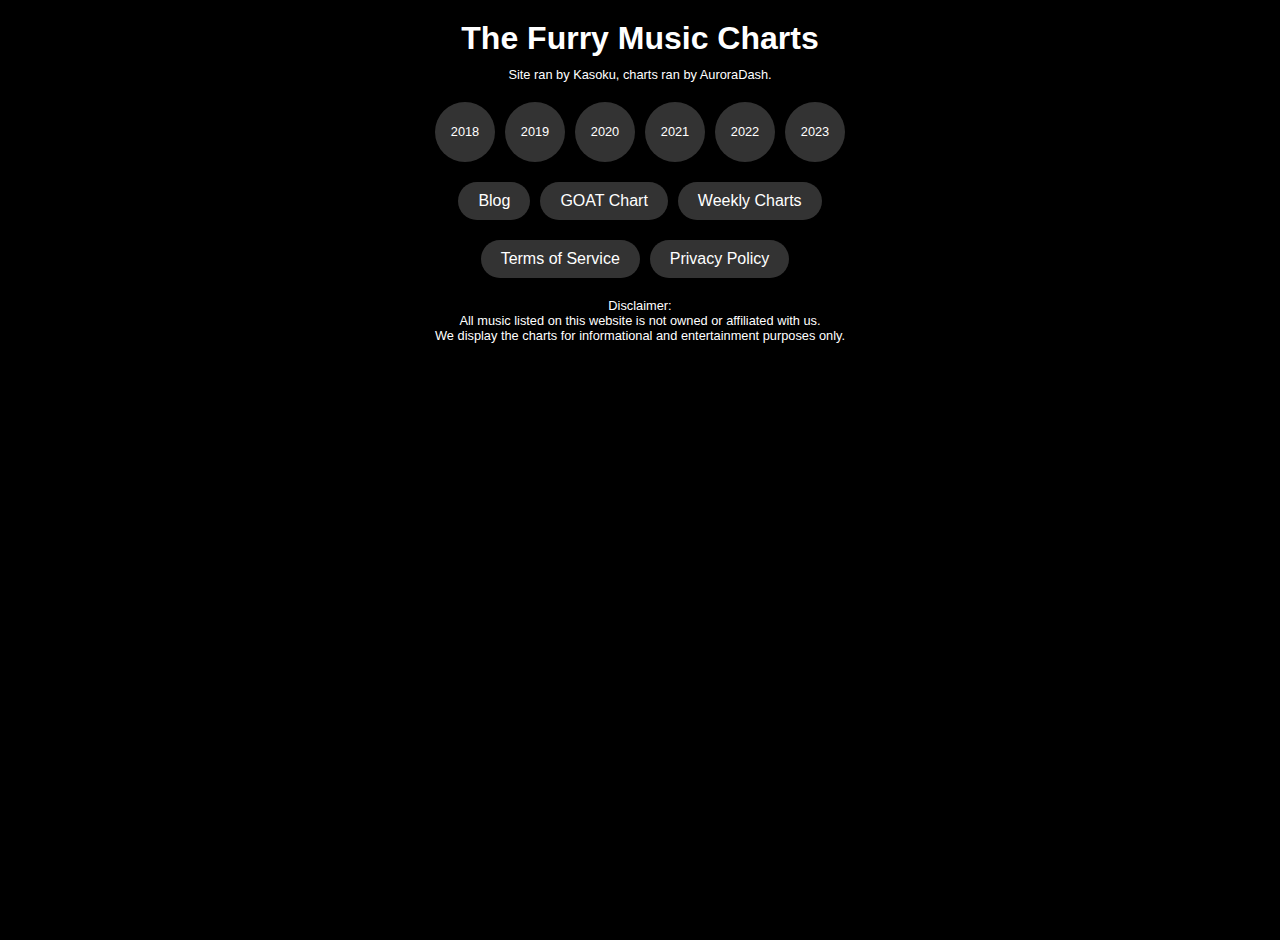
<file: index.html>
<!DOCTYPE html>
<html lang="en">
<head>
    <meta charset="UTF-8">
    <meta name="viewport" content="width=device-width, initial-scale=1.0">
    <meta name="google-site-verification" content="B9R5FOvxIOfq_oLrCSMn7mplbzjErzh81ZWiNJJ0y4E" />
    <link rel="stylesheet" href="style.css">
    <title>Furry Music Charts</title>
</head>
<body>
    <div class="container">
        <h1>The Furry Music Charts</h1>
        <p>Site ran by Kasoku, charts ran by AuroraDash.</p>
        <div class="button-container">
            <a href="2018" class="year-button">2018</a>
            <a href="2019" class="year-button">2019</a>
            <a href="2020" class="year-button">2020</a>
            <a href="2021" class="year-button">2021</a>
            <a href="2022" class="year-button">2022</a>
            <a href="2023" class="year-button">2023</a>
        </div>
        <div class="extra-button-container">
            <a href="https://substack.com/@furrycharts" class="extra-button">Blog</a>
            <a href="goat-chart" class="extra-button">GOAT Chart</a>
            <a href="https://www.youtube.com/@scene13toplistauroradash28" class="weekly-button">Weekly Charts</a>
        </div>
        <div class="weekly-button-container">
            <a href="terms-of-service.html" class="extra-button">Terms of Service</a>
            <a href="privacy-policy.html" class="extra-button">Privacy Policy</a>
        </div>
        <p></p>
        <p>Disclaimer:<br>All music listed on this website is not owned or affiliated with us.<br>We display the charts for informational and entertainment purposes only.</p>
    </div>
</body>
</html>
</file>
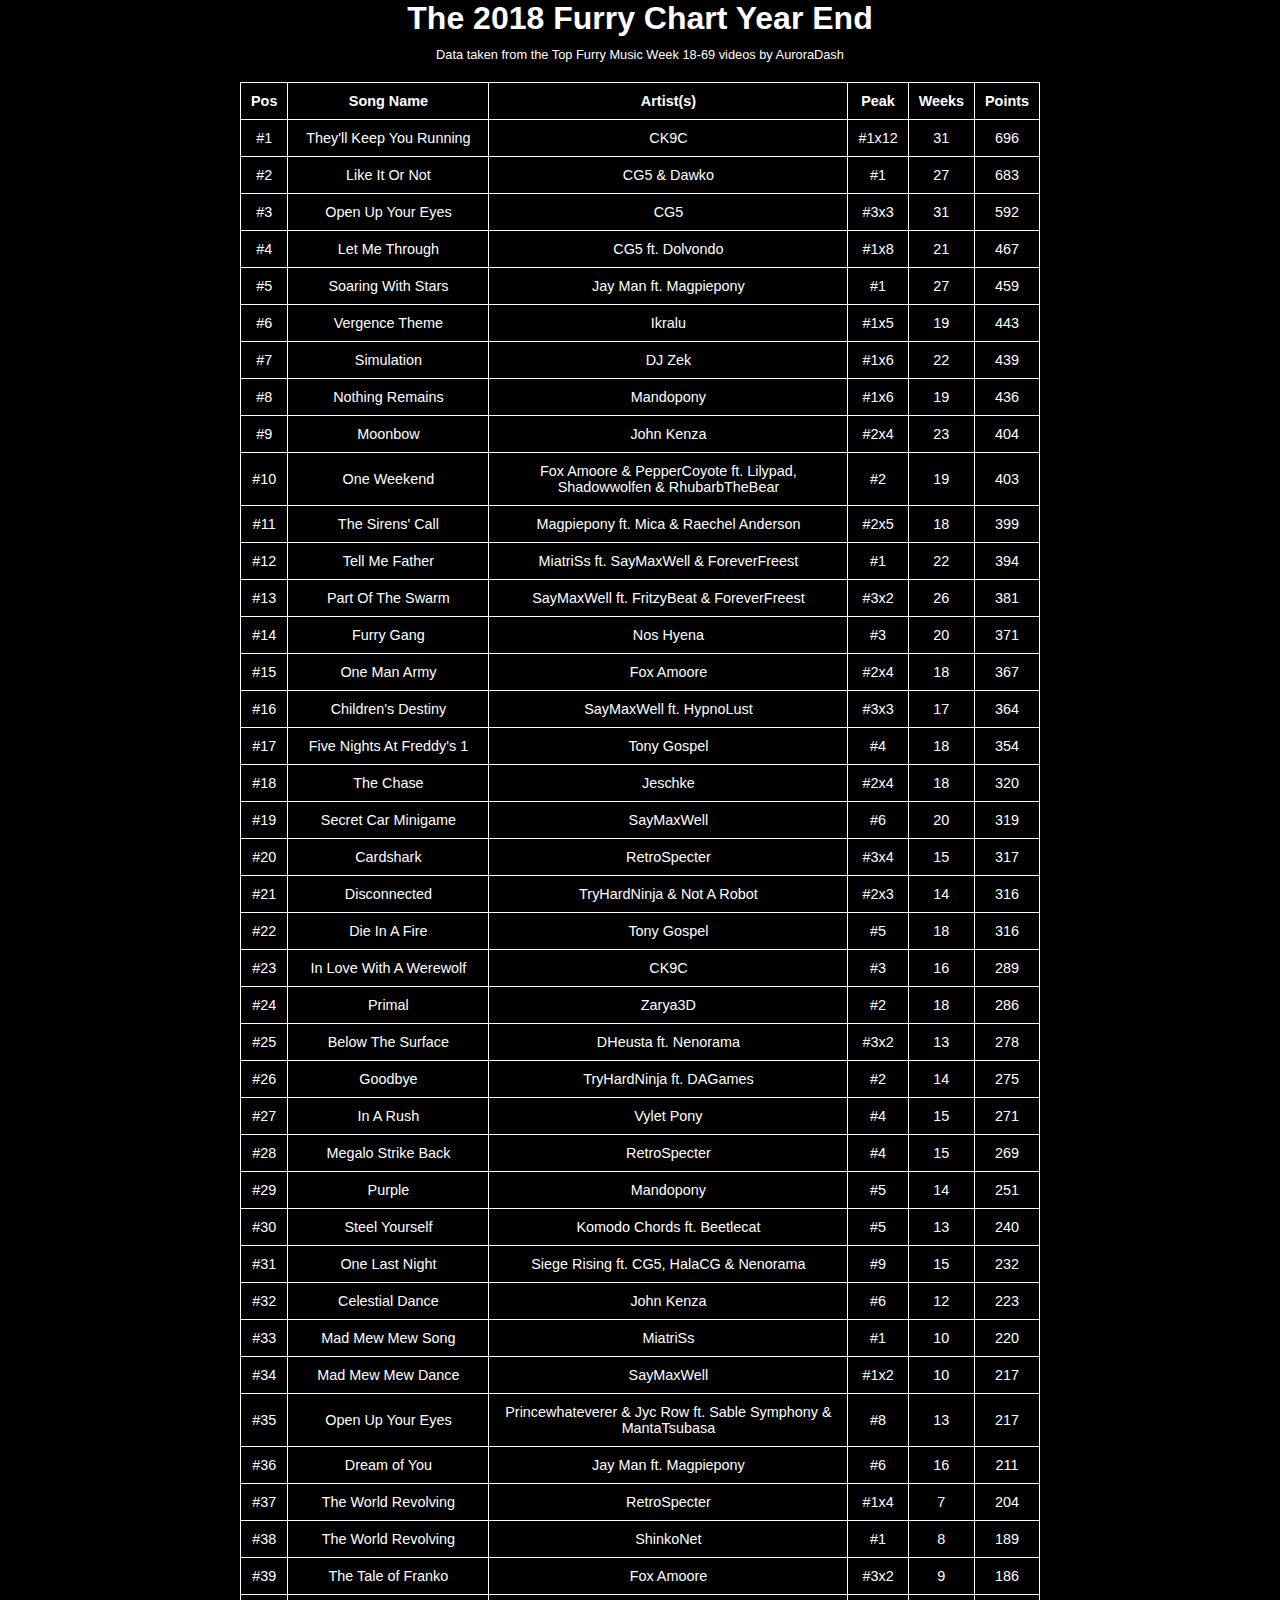
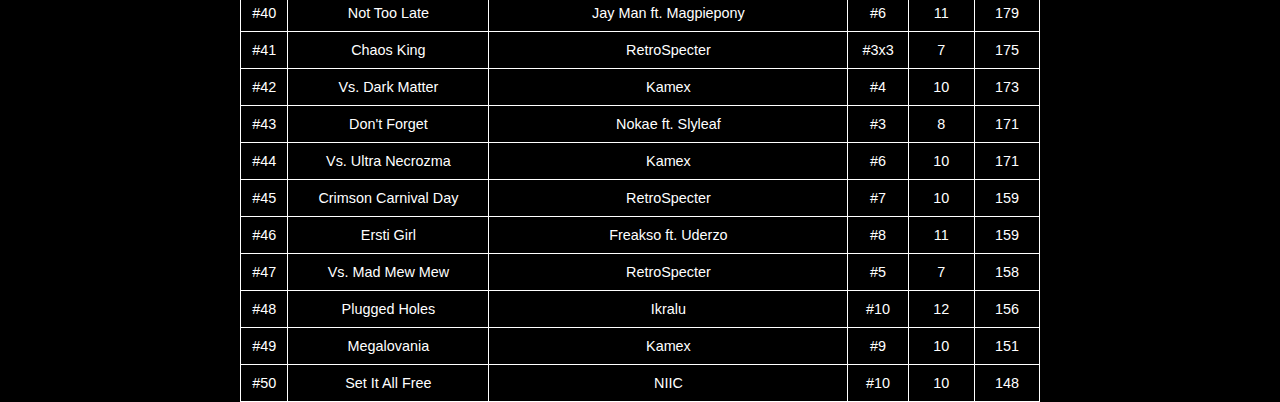
<file: 2018.html>
<!DOCTYPE html>
<html lang="en">
<head>
    <meta charset="UTF-8">
    <meta name="viewport" content="width=device-width, initial-scale=1.0">
    <link rel="stylesheet" href="style.css">
    <title>2018 Furry Chart YE</title>
</head>
<body>
    <header>
        <h1>The 2018 Furry Chart Year End</h1>
        <p>Data taken from the Top Furry Music Week 18-69 videos by AuroraDash</p>
    </header>
    
    <div class="chart-container">
        <table>
            <thead>
                <tr>
                    <th>Pos</th>
                    <th>Song Name</th>
                    <th>Artist(s)</th>
                    <th>Peak</th>
                    <th>Weeks</th>
                    <th>Points</th>
                </tr>
            </thead>
            <tbody>
                <tr>
                    <td>#1</td>
                    <td>They'll Keep You Running</td>
                    <td>CK9C</td>
                    <td>#1x12</td>
                    <td>31</td>
                    <td>696</td>
                </tr>
                <tr>
                    <td>#2</td>
                    <td>Like It Or Not</td>
                    <td>CG5 & Dawko</td>
                    <td>#1</td>
                    <td>27</td>
                    <td>683</td>
                </tr>
                <tr>
                    <td>#3</td>
                    <td>Open Up Your Eyes</td>
                    <td>CG5</td>
                    <td>#3x3</td>
                    <td>31</td>
                    <td>592</td>
                </tr>
                <tr>
                    <td>#4</td>
                    <td>Let Me Through</td>
                    <td>CG5 ft. Dolvondo</td>
                    <td>#1x8</td>
                    <td>21</td>
                    <td>467</td>
                </tr>
                <tr>
                    <td>#5</td>
                    <td>Soaring With Stars</td>
                    <td>Jay Man ft. Magpiepony</td>
                    <td>#1</td>
                    <td>27</td>
                    <td>459</td>
                </tr>
                <tr>
                    <td>#6</td>
                    <td>Vergence Theme</td>
                    <td>Ikralu</td>
                    <td>#1x5</td>
                    <td>19</td>
                    <td>443</td>
                </tr>
                <tr>
                    <td>#7</td>
                    <td>Simulation</td>
                    <td>DJ Zek</td>
                    <td>#1x6</td>
                    <td>22</td>
                    <td>439</td>
                </tr>
                <tr>
                    <td>#8</td>
                    <td>Nothing Remains</td>
                    <td>Mandopony</td>
                    <td>#1x6</td>
                    <td>19</td>
                    <td>436</td>
                </tr>
                <tr>
                    <td>#9</td>
                    <td>Moonbow</td>
                    <td>John Kenza</td>
                    <td>#2x4</td>
                    <td>23</td>
                    <td>404</td>
                </tr>
                <tr>
                    <td>#10</td>
                    <td>One Weekend</td>
                    <td>Fox Amoore & PepperCoyote ft. Lilypad, Shadowwolfen & RhubarbTheBear</td>
                    <td>#2</td>
                    <td>19</td>
                    <td>403</td>
                </tr>
                <tr>
                    <td>#11</td>
                    <td>The Sirens' Call</td>
                    <td>Magpiepony ft. Mica & Raechel Anderson</td>
                    <td>#2x5</td>
                    <td>18</td>
                    <td>399</td>
                </tr>
                <tr>
                    <td>#12</td>
                    <td>Tell Me Father</td>
                    <td>MiatriSs ft. SayMaxWell & ForeverFreest</td>
                    <td>#1</td>
                    <td>22</td>
                    <td>394</td>
                </tr>
                <tr>
                    <td>#13</td>
                    <td>Part Of The Swarm</td>
                    <td>SayMaxWell ft. FritzyBeat & ForeverFreest</td>
                    <td>#3x2</td>
                    <td>26</td>
                    <td>381</td>
                </tr>
                <tr>
                    <td>#14</td>
                    <td>Furry Gang</td>
                    <td>Nos Hyena</td>
                    <td>#3</td>
                    <td>20</td>
                    <td>371</td>
                </tr>
                <tr>
                    <td>#15</td>
                    <td>One Man Army</td>
                    <td>Fox Amoore</td>
                    <td>#2x4</td>
                    <td>18</td>
                    <td>367</td>
                </tr>
                <tr>
                    <td>#16</td>
                    <td>Children's Destiny</td>
                    <td>SayMaxWell ft. HypnoLust</td>
                    <td>#3x3</td>
                    <td>17</td>
                    <td>364</td>
                </tr>
                <tr>
                    <td>#17</td>
                    <td>Five Nights At Freddy's 1</td>
                    <td>Tony Gospel</td>
                    <td>#4</td>
                    <td>18</td>
                    <td>354</td>
                </tr>
                <tr>
                    <td>#18</td>
                    <td>The Chase</td>
                    <td>Jeschke</td>
                    <td>#2x4</td>
                    <td>18</td>
                    <td>320</td>
                </tr>
                <tr>
                    <td>#19</td>
                    <td>Secret Car Minigame</td>
                    <td>SayMaxWell</td>
                    <td>#6</td>
                    <td>20</td>
                    <td>319</td>
                </tr>
                <tr>
                    <td>#20</td>
                    <td>Cardshark</td>
                    <td>RetroSpecter</td>
                    <td>#3x4</td>
                    <td>15</td>
                    <td>317</td>
                </tr>
                <tr>
                    <td>#21</td>
                    <td>Disconnected</td>
                    <td>TryHardNinja & Not A Robot</td>
                    <td>#2x3</td>
                    <td>14</td>
                    <td>316</td>
                </tr>
                <tr>
                    <td>#22</td>
                    <td>Die In A Fire</td>
                    <td>Tony Gospel</td>
                    <td>#5</td>
                    <td>18</td>
                    <td>316</td>
                </tr>
                <tr>
                    <td>#23</td>
                    <td>In Love With A Werewolf</td>
                    <td>CK9C</td>
                    <td>#3</td>
                    <td>16</td>
                    <td>289</td>
                </tr>
                <tr>
                    <td>#24</td>
                    <td>Primal</td>
                    <td>Zarya3D</td>
                    <td>#2</td>
                    <td>18</td>
                    <td>286</td>
                </tr>
                <tr>
                    <td>#25</td>
                    <td>Below The Surface</td>
                    <td>DHeusta ft. Nenorama</td>
                    <td>#3x2</td>
                    <td>13</td>
                    <td>278</td>
                </tr>
                <tr>
                    <td>#26</td>
                    <td>Goodbye</td>
                    <td>TryHardNinja ft. DAGames</td>
                    <td>#2</td>
                    <td>14</td>
                    <td>275</td>
                </tr>
                <tr>
                    <td>#27</td>
                    <td>In A Rush</td>
                    <td>Vylet Pony</td>
                    <td>#4</td>
                    <td>15</td>
                    <td>271</td>
                </tr>
                <tr>
                    <td>#28</td>
                    <td>Megalo Strike Back</td>
                    <td>RetroSpecter</td>
                    <td>#4</td>
                    <td>15</td>
                    <td>269</td>
                </tr>
                <tr>
                    <td>#29</td>
                    <td>Purple</td>
                    <td>Mandopony</td>
                    <td>#5</td>
                    <td>14</td>
                    <td>251</td>
                </tr>
                <tr>
                    <td>#30</td>
                    <td>Steel Yourself</td>
                    <td>Komodo Chords ft. Beetlecat</td>
                    <td>#5</td>
                    <td>13</td>
                    <td>240</td>
                </tr>
                <tr>
                    <td>#31</td>
                    <td>One Last Night</td>
                    <td>Siege Rising ft. CG5, HalaCG & Nenorama</td>
                    <td>#9</td>
                    <td>15</td>
                    <td>232</td>
                </tr>
                <tr>
                    <td>#32</td>
                    <td>Celestial Dance</td>
                    <td>John Kenza</td>
                    <td>#6</td>
                    <td>12</td>
                    <td>223</td>
                </tr>
                <tr>
                    <td>#33</td>
                    <td>Mad Mew Mew Song</td>
                    <td>MiatriSs</td>
                    <td>#1</td>
                    <td>10</td>
                    <td>220</td>
                </tr>
                <tr>
                    <td>#34</td>
                    <td>Mad Mew Mew Dance</td>
                    <td>SayMaxWell</td>
                    <td>#1x2</td>
                    <td>10</td>
                    <td>217</td>
                </tr>
                <tr>
                    <td>#35</td>
                    <td>Open Up Your Eyes</td>
                    <td>Princewhateverer & Jyc Row ft. Sable Symphony & MantaTsubasa</td>
                    <td>#8</td>
                    <td>13</td>
                    <td>217</td>
                </tr>
                <tr>
                    <td>#36</td>
                    <td>Dream of You</td>
                    <td>Jay Man ft. Magpiepony</td>
                    <td>#6</td>
                    <td>16</td>
                    <td>211</td>
                </tr>
                <tr>
                    <td>#37</td>
                    <td>The World Revolving</td>
                    <td>RetroSpecter</td>
                    <td>#1x4</td>
                    <td>7</td>
                    <td>204</td>
                </tr>
                <tr>
                    <td>#38</td>
                    <td>The World Revolving</td>
                    <td>ShinkoNet</td>
                    <td>#1</td>
                    <td>8</td>
                    <td>189</td>
                </tr>
                <tr>
                    <td>#39</td>
                    <td>The Tale of Franko</td>
                    <td>Fox Amoore</td>
                    <td>#3x2</td>
                    <td>9</td>
                    <td>186</td>
                </tr>
                <tr>
                    <td>#40</td>
                    <td>Not Too Late</td>
                    <td>Jay Man ft. Magpiepony</td>
                    <td>#6</td>
                    <td>11</td>
                    <td>179</td>
                </tr>
                <tr>
                    <td>#41</td>
                    <td>Chaos King</td>
                    <td>RetroSpecter</td>
                    <td>#3x3</td>
                    <td>7</td>
                    <td>175</td>
                </tr>
                <tr>
                    <td>#42</td>
                    <td>Vs. Dark Matter</td>
                    <td>Kamex</td>
                    <td>#4</td>
                    <td>10</td>
                    <td>173</td>
                </tr>
                <tr>
                    <td>#43</td>
                    <td>Don't Forget</td>
                    <td>Nokae ft. Slyleaf</td>
                    <td>#3</td>
                    <td>8</td>
                    <td>171</td>
                </tr>
                <tr>
                    <td>#44</td>
                    <td>Vs. Ultra Necrozma</td>
                    <td>Kamex</td>
                    <td>#6</td>
                    <td>10</td>
                    <td>171</td>
                </tr>
                <tr>
                    <td>#45</td>
                    <td>Crimson Carnival Day</td>
                    <td>RetroSpecter</td>
                    <td>#7</td>
                    <td>10</td>
                    <td>159</td>
                </tr>
                <tr>
                    <td>#46</td>
                    <td>Ersti Girl</td>
                    <td>Freakso ft. Uderzo</td>
                    <td>#8</td>
                    <td>11</td>
                    <td>159</td>
                </tr>
                <tr>
                    <td>#47</td>
                    <td>Vs. Mad Mew Mew</td>
                    <td>RetroSpecter</td>
                    <td>#5</td>
                    <td>7</td>
                    <td>158</td>
                </tr>
                <tr>
                    <td>#48</td>
                    <td>Plugged Holes</td>
                    <td>Ikralu</td>
                    <td>#10</td>
                    <td>12</td>
                    <td>156</td>
                </tr>
                <tr>
                    <td>#49</td>
                    <td>Megalovania</td>
                    <td>Kamex</td>
                    <td>#9</td>
                    <td>10</td>
                    <td>151</td>
                </tr>
                <tr>
                    <td>#50</td>
                    <td>Set It All Free</td>
                    <td>NIIC</td>
                    <td>#10</td>
                    <td>10</td>
                    <td>148</td>
                </tr>
            </tbody>
        </table>
    </div>
</body>
</html>
</file>
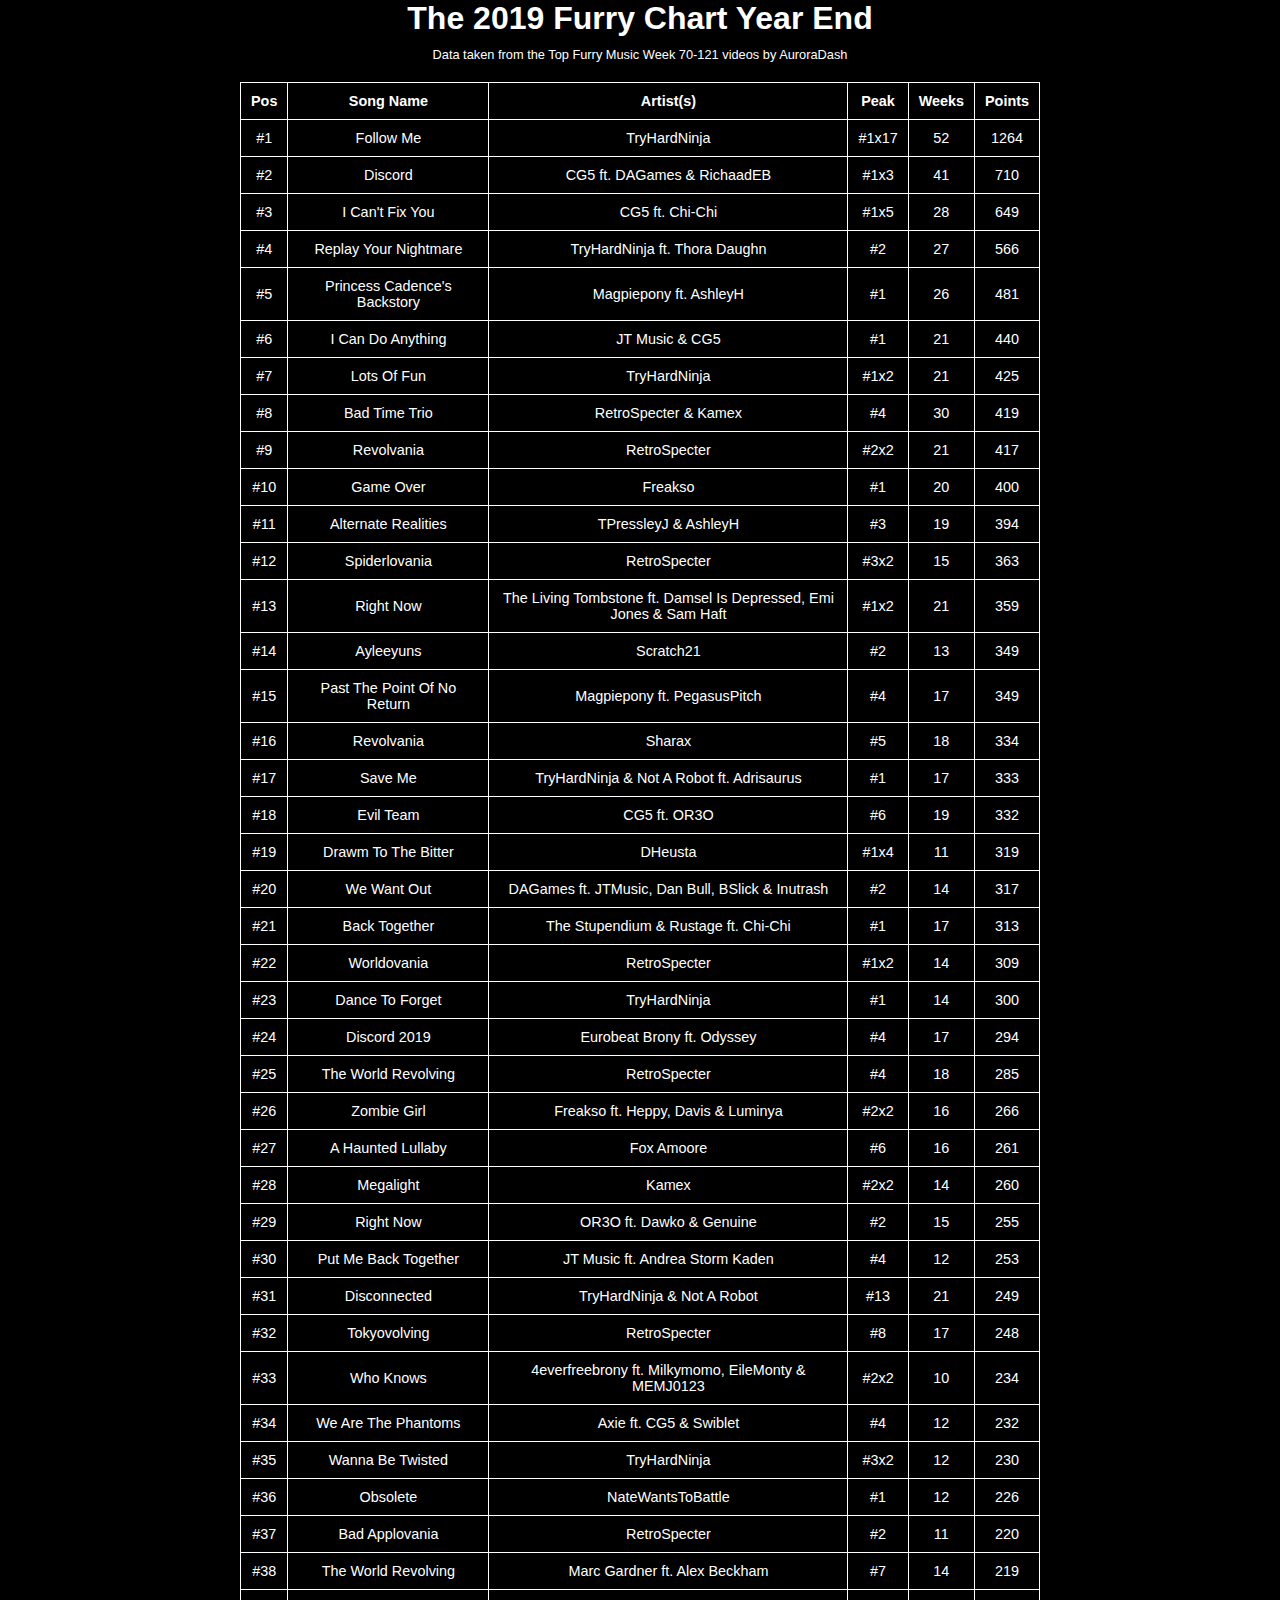
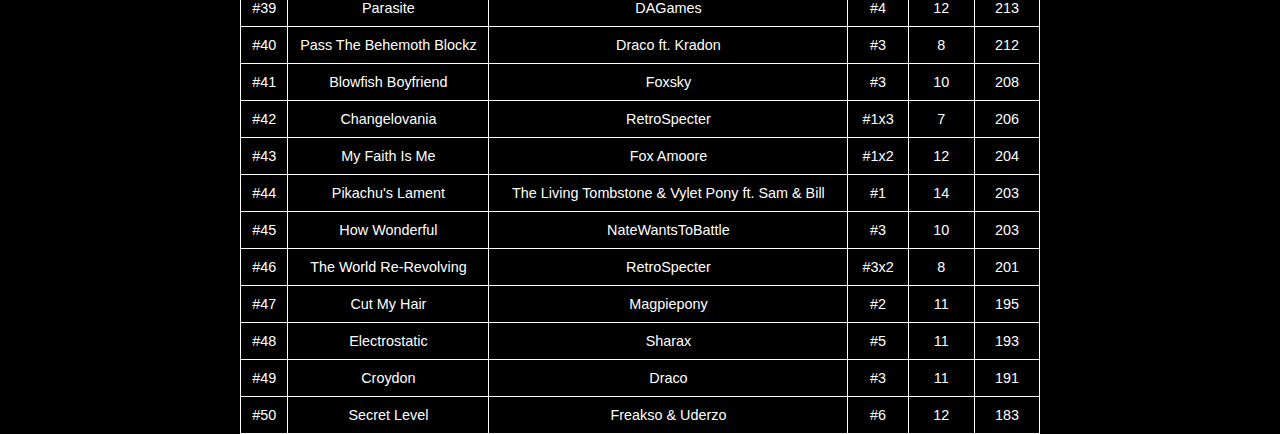
<file: 2019.html>
<!DOCTYPE html>
<html lang="en">
<head>
    <meta charset="UTF-8">
    <meta name="viewport" content="width=device-width, initial-scale=1.0">
    <link rel="stylesheet" href="style.css">
    <title>2019 Furry Chart YE</title>
</head>
<body>
    <header>
        <h1>The 2019 Furry Chart Year End</h1>
        <p>Data taken from the Top Furry Music Week 70-121 videos by AuroraDash</p>
    </header>
    
    <div class="chart-container">
        <table>
            <thead>
                <tr>
                    <th>Pos</th>
                    <th>Song Name</th>
                    <th>Artist(s)</th>
                    <th>Peak</th>
                    <th>Weeks</th>
                    <th>Points</th>
                </tr>
            </thead>
            <tbody>
                <tr>
                    <td>#1</td>
                    <td>Follow Me</td>
                    <td>TryHardNinja</td>
                    <td>#1x17</td>
                    <td>52</td>
                    <td>1264</td>
                </tr>
                <tr>
                    <td>#2</td>
                    <td>Discord</td>
                    <td>CG5 ft. DAGames & RichaadEB</td>
                    <td>#1x3</td>
                    <td>41</td>
                    <td>710</td>
                </tr>
                <tr>
                    <td>#3</td>
                    <td>I Can't Fix You</td>
                    <td>CG5 ft. Chi-Chi</td>
                    <td>#1x5</td>
                    <td>28</td>
                    <td>649</td>
                </tr>
                <tr>
                    <td>#4</td>
                    <td>Replay Your Nightmare</td>
                    <td>TryHardNinja ft. Thora Daughn</td>
                    <td>#2</td>
                    <td>27</td>
                    <td>566</td>
                </tr>
                <tr>
                    <td>#5</td>
                    <td>Princess Cadence's Backstory</td>
                    <td>Magpiepony ft. AshleyH</td>
                    <td>#1</td>
                    <td>26</td>
                    <td>481</td>
                </tr>
                <tr>
                    <td>#6</td>
                    <td>I Can Do Anything</td>
                    <td>JT Music & CG5</td>
                    <td>#1</td>
                    <td>21</td>
                    <td>440</td>
                </tr>
                <tr>
                    <td>#7</td>
                    <td>Lots Of Fun</td>
                    <td>TryHardNinja</td>
                    <td>#1x2</td>
                    <td>21</td>
                    <td>425</td>
                </tr>
                <tr>
                    <td>#8</td>
                    <td>Bad Time Trio</td>
                    <td>RetroSpecter & Kamex</td>
                    <td>#4</td>
                    <td>30</td>
                    <td>419</td>
                </tr>
                <tr>
                    <td>#9</td>
                    <td>Revolvania</td>
                    <td>RetroSpecter</td>
                    <td>#2x2</td>
                    <td>21</td>
                    <td>417</td>
                </tr>
                <tr>
                    <td>#10</td>
                    <td>Game Over</td>
                    <td>Freakso</td>
                    <td>#1</td>
                    <td>20</td>
                    <td>400</td>
                </tr>
                <tr>
                    <td>#11</td>
                    <td>Alternate Realities</td>
                    <td>TPressleyJ & AshleyH</td>
                    <td>#3</td>
                    <td>19</td>
                    <td>394</td>
                </tr>
                <tr>
                    <td>#12</td>
                    <td>Spiderlovania</td>
                    <td>RetroSpecter</td>
                    <td>#3x2</td>
                    <td>15</td>
                    <td>363</td>
                </tr>
                <tr>
                    <td>#13</td>
                    <td>Right Now</td>
                    <td>The Living Tombstone ft. Damsel Is Depressed, Emi Jones & Sam Haft</td>
                    <td>#1x2</td>
                    <td>21</td>
                    <td>359</td>
                </tr>
                <tr>
                    <td>#14</td>
                    <td>Ayleeyuns</td>
                    <td>Scratch21</td>
                    <td>#2</td>
                    <td>13</td>
                    <td>349</td>
                </tr>
                <tr>
                    <td>#15</td>
                    <td>Past The Point Of No Return</td>
                    <td>Magpiepony ft. PegasusPitch</td>
                    <td>#4</td>
                    <td>17</td>
                    <td>349</td>
                </tr>
                <tr>
                    <td>#16</td>
                    <td>Revolvania</td>
                    <td>Sharax</td>
                    <td>#5</td>
                    <td>18</td>
                    <td>334</td>
                </tr>
                <tr>
                    <td>#17</td>
                    <td>Save Me</td>
                    <td>TryHardNinja & Not A Robot ft. Adrisaurus</td>
                    <td>#1</td>
                    <td>17</td>
                    <td>333</td>
                </tr>
                <tr>
                    <td>#18</td>
                    <td>Evil Team</td>
                    <td>CG5 ft. OR3O</td>
                    <td>#6</td>
                    <td>19</td>
                    <td>332</td>
                </tr>
                <tr>
                    <td>#19</td>
                    <td>Drawm To The Bitter</td>
                    <td>DHeusta</td>
                    <td>#1x4</td>
                    <td>11</td>
                    <td>319</td>
                </tr>
                <tr>
                    <td>#20</td>
                    <td>We Want Out</td>
                    <td>DAGames ft. JTMusic, Dan Bull, BSlick & Inutrash</td>
                    <td>#2</td>
                    <td>14</td>
                    <td>317</td>
                </tr>
                <tr>
                    <td>#21</td>
                    <td>Back Together</td>
                    <td>The Stupendium & Rustage ft. Chi-Chi</td>
                    <td>#1</td>
                    <td>17</td>
                    <td>313</td>
                </tr>
                <tr>
                    <td>#22</td>
                    <td>Worldovania</td>
                    <td>RetroSpecter</td>
                    <td>#1x2</td>
                    <td>14</td>
                    <td>309</td>
                </tr>
                <tr>
                    <td>#23</td>
                    <td>Dance To Forget</td>
                    <td>TryHardNinja</td>
                    <td>#1</td>
                    <td>14</td>
                    <td>300</td>
                </tr>
                <tr>
                    <td>#24</td>
                    <td>Discord 2019</td>
                    <td>Eurobeat Brony ft. Odyssey</td>
                    <td>#4</td>
                    <td>17</td>
                    <td>294</td>
                </tr>
                <tr>
                    <td>#25</td>
                    <td>The World Revolving</td>
                    <td>RetroSpecter</td>
                    <td>#4</td>
                    <td>18</td>
                    <td>285</td>
                </tr>
                <tr>
                    <td>#26</td>
                    <td>Zombie Girl</td>
                    <td>Freakso ft. Heppy, Davis & Luminya</td>
                    <td>#2x2</td>
                    <td>16</td>
                    <td>266</td>
                </tr>
                <tr>
                    <td>#27</td>
                    <td>A Haunted Lullaby</td>
                    <td>Fox Amoore</td>
                    <td>#6</td>
                    <td>16</td>
                    <td>261</td>
                </tr>
                <tr>
                    <td>#28</td>
                    <td>Megalight</td>
                    <td>Kamex</td>
                    <td>#2x2</td>
                    <td>14</td>
                    <td>260</td>
                </tr>
                <tr>
                    <td>#29</td>
                    <td>Right Now</td>
                    <td>OR3O ft. Dawko & Genuine</td>
                    <td>#2</td>
                    <td>15</td>
                    <td>255</td>
                </tr>
                <tr>
                    <td>#30</td>
                    <td>Put Me Back Together</td>
                    <td>JT Music ft. Andrea Storm Kaden</td>
                    <td>#4</td>
                    <td>12</td>
                    <td>253</td>
                </tr>
                <tr>
                    <td>#31</td>
                    <td>Disconnected</td>
                    <td>TryHardNinja & Not A Robot</td>
                    <td>#13</td>
                    <td>21</td>
                    <td>249</td>
                </tr>
                <tr>
                    <td>#32</td>
                    <td>Tokyovolving</td>
                    <td>RetroSpecter</td>
                    <td>#8</td>
                    <td>17</td>
                    <td>248</td>
                </tr>
                <tr>
                    <td>#33</td>
                    <td>Who Knows</td>
                    <td>4everfreebrony ft. Milkymomo, EileMonty & MEMJ0123</td>
                    <td>#2x2</td>
                    <td>10</td>
                    <td>234</td>
                </tr>
                <tr>
                    <td>#34</td>
                    <td>We Are The Phantoms</td>
                    <td>Axie ft. CG5 & Swiblet</td>
                    <td>#4</td>
                    <td>12</td>
                    <td>232</td>
                </tr>
                <tr>
                    <td>#35</td>
                    <td>Wanna Be Twisted</td>
                    <td>TryHardNinja</td>
                    <td>#3x2</td>
                    <td>12</td>
                    <td>230</td>
                </tr>
                <tr>
                    <td>#36</td>
                    <td>Obsolete</td>
                    <td>NateWantsToBattle</td>
                    <td>#1</td>
                    <td>12</td>
                    <td>226</td>
                </tr>
                <tr>
                    <td>#37</td>
                    <td>Bad Applovania</td>
                    <td>RetroSpecter</td>
                    <td>#2</td>
                    <td>11</td>
                    <td>220</td>
                </tr>
                <tr>
                    <td>#38</td>
                    <td>The World Revolving</td>
                    <td>Marc Gardner ft. Alex Beckham</td>
                    <td>#7</td>
                    <td>14</td>
                    <td>219</td>
                </tr>
                <tr>
                    <td>#39</td>
                    <td>Parasite</td>
                    <td>DAGames</td>
                    <td>#4</td>
                    <td>12</td>
                    <td>213</td>
                </tr>
                <tr>
                    <td>#40</td>
                    <td>Pass The Behemoth Blockz</td>
                    <td>Draco ft. Kradon</td>
                    <td>#3</td>
                    <td>8</td>
                    <td>212</td>
                </tr>
                <tr>
                    <td>#41</td>
                    <td>Blowfish Boyfriend</td>
                    <td>Foxsky</td>
                    <td>#3</td>
                    <td>10</td>
                    <td>208</td>
                </tr>
                <tr>
                    <td>#42</td>
                    <td>Changelovania</td>
                    <td>RetroSpecter</td>
                    <td>#1x3</td>
                    <td>7</td>
                    <td>206</td>
                </tr>
                <tr>
                    <td>#43</td>
                    <td>My Faith Is Me</td>
                    <td>Fox Amoore</td>
                    <td>#1x2</td>
                    <td>12</td>
                    <td>204</td>
                </tr>
                <tr>
                    <td>#44</td>
                    <td>Pikachu's Lament</td>
                    <td>The Living Tombstone & Vylet Pony ft. Sam & Bill</td>
                    <td>#1</td>
                    <td>14</td>
                    <td>203</td>
                </tr>
                <tr>
                    <td>#45</td>
                    <td>How Wonderful</td>
                    <td>NateWantsToBattle</td>
                    <td>#3</td>
                    <td>10</td>
                    <td>203</td>
                </tr>
                <tr>
                    <td>#46</td>
                    <td>The World Re-Revolving</td>
                    <td>RetroSpecter</td>
                    <td>#3x2</td>
                    <td>8</td>
                    <td>201</td>
                </tr>
                <tr>
                    <td>#47</td>
                    <td>Cut My Hair</td>
                    <td>Magpiepony</td>
                    <td>#2</td>
                    <td>11</td>
                    <td>195</td>
                </tr>
                <tr>
                    <td>#48</td>
                    <td>Electrostatic</td>
                    <td>Sharax</td>
                    <td>#5</td>
                    <td>11</td>
                    <td>193</td>
                </tr>
                <tr>
                    <td>#49</td>
                    <td>Croydon</td>
                    <td>Draco</td>
                    <td>#3</td>
                    <td>11</td>
                    <td>191</td>
                </tr>
                <tr>
                    <td>#50</td>
                    <td>Secret Level</td>
                    <td>Freakso & Uderzo</td>
                    <td>#6</td>
                    <td>12</td>
                    <td>183</td>
                </tr>
            </tbody>
        </table>
    </div>
</body>
</html>
</file>
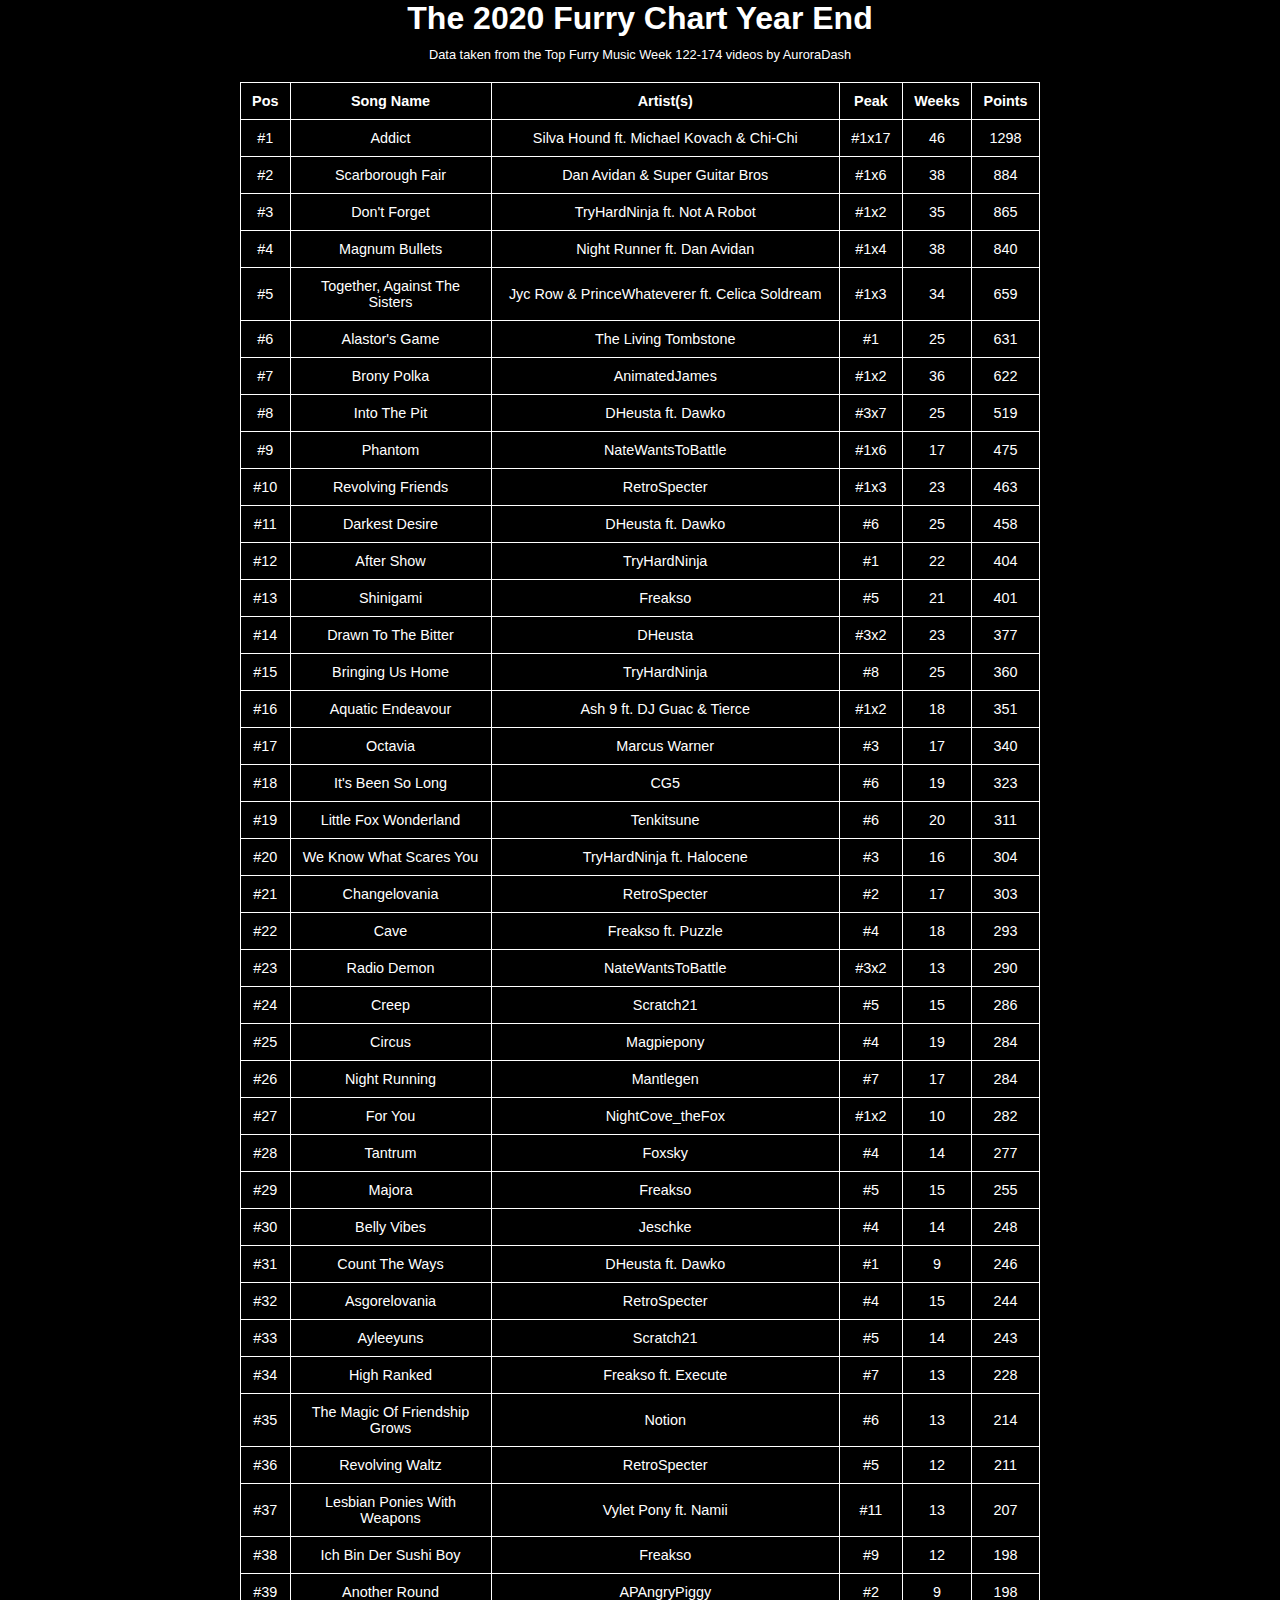
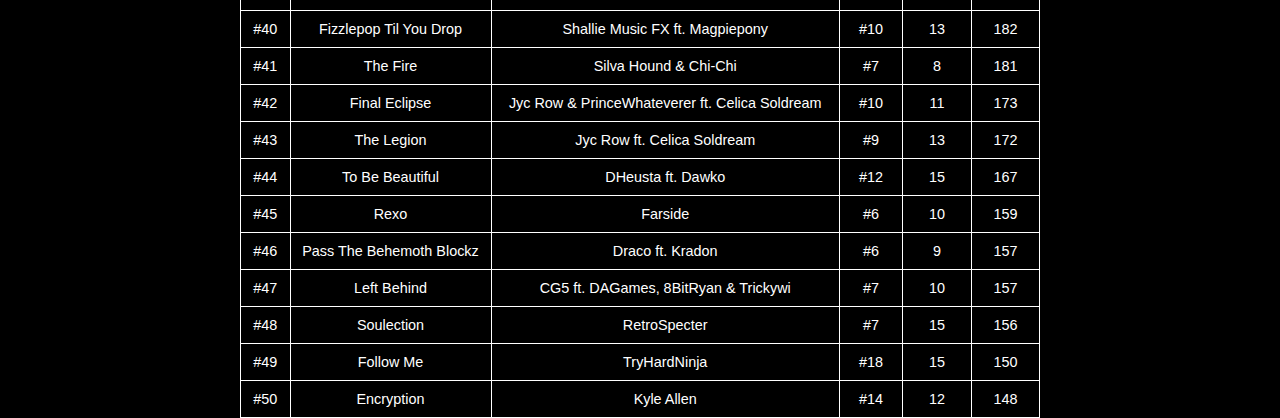
<file: 2020.html>
<!DOCTYPE html>
<html lang="en">
<head>
    <meta charset="UTF-8">
    <meta name="viewport" content="width=device-width, initial-scale=1.0">
    <link rel="stylesheet" href="style.css">
    <title>2020 Furry Chart YE</title>
</head>
<body>
    <header>
        <h1>The 2020 Furry Chart Year End</h1>
        <p>Data taken from the Top Furry Music Week 122-174 videos by AuroraDash</p>
    </header>
    
    <div class="chart-container">
        <table>
            <thead>
                <tr>
                    <th>Pos</th>
                    <th>Song Name</th>
                    <th>Artist(s)</th>
                    <th>Peak</th>
                    <th>Weeks</th>
                    <th>Points</th>
                </tr>
            </thead>
            <tbody>
                <tr>
                    <td>#1</td>
                    <td>Addict</td>
                    <td>Silva Hound ft. Michael Kovach & Chi-Chi</td>
                    <td>#1x17</td>
                    <td>46</td>
                    <td>1298</td>
                </tr>
                <tr>
                    <td>#2</td>
                    <td>Scarborough Fair</td>
                    <td>Dan Avidan & Super Guitar Bros</td>
                    <td>#1x6</td>
                    <td>38</td>
                    <td>884</td>
                </tr>
                <tr>
                    <td>#3</td>
                    <td>Don't Forget</td>
                    <td>TryHardNinja ft. Not A Robot</td>
                    <td>#1x2</td>
                    <td>35</td>
                    <td>865</td>
                </tr>
                <tr>
                    <td>#4</td>
                    <td>Magnum Bullets</td>
                    <td>Night Runner ft. Dan Avidan</td>
                    <td>#1x4</td>
                    <td>38</td>
                    <td>840</td>
                </tr>
                <tr>
                    <td>#5</td>
                    <td>Together, Against The Sisters</td>
                    <td>Jyc Row & PrinceWhateverer ft. Celica Soldream</td>
                    <td>#1x3</td>
                    <td>34</td>
                    <td>659</td>
                </tr>
                <tr>
                    <td>#6</td>
                    <td>Alastor's Game</td>
                    <td>The Living Tombstone</td>
                    <td>#1</td>
                    <td>25</td>
                    <td>631</td>
                </tr>
                <tr>
                    <td>#7</td>
                    <td>Brony Polka</td>
                    <td>AnimatedJames</td>
                    <td>#1x2</td>
                    <td>36</td>
                    <td>622</td>
                </tr>
                <tr>
                    <td>#8</td>
                    <td>Into The Pit</td>
                    <td>DHeusta ft. Dawko</td>
                    <td>#3x7</td>
                    <td>25</td>
                    <td>519</td>
                </tr>
                <tr>
                    <td>#9</td>
                    <td>Phantom</td>
                    <td>NateWantsToBattle</td>
                    <td>#1x6</td>
                    <td>17</td>
                    <td>475</td>
                </tr>
                <tr>
                    <td>#10</td>
                    <td>Revolving Friends</td>
                    <td>RetroSpecter</td>
                    <td>#1x3</td>
                    <td>23</td>
                    <td>463</td>
                </tr>
                <tr>
                    <td>#11</td>
                    <td>Darkest Desire</td>
                    <td>DHeusta ft. Dawko</td>
                    <td>#6</td>
                    <td>25</td>
                    <td>458</td>
                </tr>
                <tr>
                    <td>#12</td>
                    <td>After Show</td>
                    <td>TryHardNinja</td>
                    <td>#1</td>
                    <td>22</td>
                    <td>404</td>
                </tr>
                <tr>
                    <td>#13</td>
                    <td>Shinigami</td>
                    <td>Freakso</td>
                    <td>#5</td>
                    <td>21</td>
                    <td>401</td>
                </tr>
                <tr>
                    <td>#14</td>
                    <td>Drawn To The Bitter</td>
                    <td>DHeusta</td>
                    <td>#3x2</td>
                    <td>23</td>
                    <td>377</td>
                </tr>
                <tr>
                    <td>#15</td>
                    <td>Bringing Us Home</td>
                    <td>TryHardNinja</td>
                    <td>#8</td>
                    <td>25</td>
                    <td>360</td>
                </tr>
                <tr>
                    <td>#16</td>
                    <td>Aquatic Endeavour</td>
                    <td>Ash 9 ft. DJ Guac & Tierce</td>
                    <td>#1x2</td>
                    <td>18</td>
                    <td>351</td>
                </tr>
                <tr>
                    <td>#17</td>
                    <td>Octavia</td>
                    <td>Marcus Warner</td>
                    <td>#3</td>
                    <td>17</td>
                    <td>340</td>
                </tr>
                <tr>
                    <td>#18</td>
                    <td>It's Been So Long</td>
                    <td>CG5</td>
                    <td>#6</td>
                    <td>19</td>
                    <td>323</td>
                </tr>
                <tr>
                    <td>#19</td>
                    <td>Little Fox Wonderland</td>
                    <td>Tenkitsune</td>
                    <td>#6</td>
                    <td>20</td>
                    <td>311</td>
                </tr>
                <tr>
                    <td>#20</td>
                    <td>We Know What Scares You</td>
                    <td>TryHardNinja ft. Halocene</td>
                    <td>#3</td>
                    <td>16</td>
                    <td>304</td>
                </tr>
                <tr>
                    <td>#21</td>
                    <td>Changelovania</td>
                    <td>RetroSpecter</td>
                    <td>#2</td>
                    <td>17</td>
                    <td>303</td>
                </tr>
                <tr>
                    <td>#22</td>
                    <td>Cave</td>
                    <td>Freakso ft. Puzzle</td>
                    <td>#4</td>
                    <td>18</td>
                    <td>293</td>
                </tr>
                <tr>
                    <td>#23</td>
                    <td>Radio Demon</td>
                    <td>NateWantsToBattle</td>
                    <td>#3x2</td>
                    <td>13</td>
                    <td>290</td>
                </tr>
                <tr>
                    <td>#24</td>
                    <td>Creep</td>
                    <td>Scratch21</td>
                    <td>#5</td>
                    <td>15</td>
                    <td>286</td>
                </tr>
                <tr>
                    <td>#25</td>
                    <td>Circus</td>
                    <td>Magpiepony</td>
                    <td>#4</td>
                    <td>19</td>
                    <td>284</td>
                </tr>
                <tr>
                    <td>#26</td>
                    <td>Night Running</td>
                    <td>Mantlegen</td>
                    <td>#7</td>
                    <td>17</td>
                    <td>284</td>
                </tr>
                <tr>
                    <td>#27</td>
                    <td>For You</td>
                    <td>NightCove_theFox</td>
                    <td>#1x2</td>
                    <td>10</td>
                    <td>282</td>
                </tr>
                <tr>
                    <td>#28</td>
                    <td>Tantrum</td>
                    <td>Foxsky</td>
                    <td>#4</td>
                    <td>14</td>
                    <td>277</td>
                </tr>
                <tr>
                    <td>#29</td>
                    <td>Majora</td>
                    <td>Freakso</td>
                    <td>#5</td>
                    <td>15</td>
                    <td>255</td>
                </tr>
                <tr>
                    <td>#30</td>
                    <td>Belly Vibes</td>
                    <td>Jeschke</td>
                    <td>#4</td>
                    <td>14</td>
                    <td>248</td>
                </tr>
                <tr>
                    <td>#31</td>
                    <td>Count The Ways</td>
                    <td>DHeusta ft. Dawko</td>
                    <td>#1</td>
                    <td>9</td>
                    <td>246</td>
                </tr>
                <tr>
                    <td>#32</td>
                    <td>Asgorelovania</td>
                    <td>RetroSpecter</td>
                    <td>#4</td>
                    <td>15</td>
                    <td>244</td>
                </tr>
                <tr>
                    <td>#33</td>
                    <td>Ayleeyuns</td>
                    <td>Scratch21</td>
                    <td>#5</td>
                    <td>14</td>
                    <td>243</td>
                </tr>
                <tr>
                    <td>#34</td>
                    <td>High Ranked</td>
                    <td>Freakso ft. Execute</td>
                    <td>#7</td>
                    <td>13</td>
                    <td>228</td>
                </tr>
                <tr>
                    <td>#35</td>
                    <td>The Magic Of Friendship Grows</td>
                    <td>Notion</td>
                    <td>#6</td>
                    <td>13</td>
                    <td>214</td>
                </tr>
                <tr>
                    <td>#36</td>
                    <td>Revolving Waltz</td>
                    <td>RetroSpecter</td>
                    <td>#5</td>
                    <td>12</td>
                    <td>211</td>
                </tr>
                <tr>
                    <td>#37</td>
                    <td>Lesbian Ponies With Weapons</td>
                    <td>Vylet Pony ft. Namii</td>
                    <td>#11</td>
                    <td>13</td>
                    <td>207</td>
                </tr>
                <tr>
                    <td>#38</td>
                    <td>Ich Bin Der Sushi Boy</td>
                    <td>Freakso</td>
                    <td>#9</td>
                    <td>12</td>
                    <td>198</td>
                </tr>
                <tr>
                    <td>#39</td>
                    <td>Another Round</td>
                    <td>APAngryPiggy</td>
                    <td>#2</td>
                    <td>9</td>
                    <td>198</td>
                </tr>
                <tr>
                    <td>#40</td>
                    <td>Fizzlepop Til You Drop</td>
                    <td>Shallie Music FX ft. Magpiepony</td>
                    <td>#10</td>
                    <td>13</td>
                    <td>182</td>
                </tr>
                <tr>
                    <td>#41</td>
                    <td>The Fire</td>
                    <td>Silva Hound & Chi-Chi</td>
                    <td>#7</td>
                    <td>8</td>
                    <td>181</td>
                </tr>
                <tr>
                    <td>#42</td>
                    <td>Final Eclipse</td>
                    <td>Jyc Row & PrinceWhateverer ft. Celica Soldream</td>
                    <td>#10</td>
                    <td>11</td>
                    <td>173</td>
                </tr>
                <tr>
                    <td>#43</td>
                    <td>The Legion</td>
                    <td>Jyc Row ft. Celica Soldream</td>
                    <td>#9</td>
                    <td>13</td>
                    <td>172</td>
                </tr>
                <tr>
                    <td>#44</td>
                    <td>To Be Beautiful</td>
                    <td>DHeusta ft. Dawko</td>
                    <td>#12</td>
                    <td>15</td>
                    <td>167</td>
                </tr>
                <tr>
                    <td>#45</td>
                    <td>Rexo</td>
                    <td>Farside</td>
                    <td>#6</td>
                    <td>10</td>
                    <td>159</td>
                </tr>
                <tr>
                    <td>#46</td>
                    <td>Pass The Behemoth Blockz</td>
                    <td>Draco ft. Kradon</td>
                    <td>#6</td>
                    <td>9</td>
                    <td>157</td>
                </tr>
                <tr>
                    <td>#47</td>
                    <td>Left Behind</td>
                    <td>CG5 ft. DAGames, 8BitRyan & Trickywi</td>
                    <td>#7</td>
                    <td>10</td>
                    <td>157</td>
                </tr>
                <tr>
                    <td>#48</td>
                    <td>Soulection</td>
                    <td>RetroSpecter</td>
                    <td>#7</td>
                    <td>15</td>
                    <td>156</td>
                </tr>
                <tr>
                    <td>#49</td>
                    <td>Follow Me</td>
                    <td>TryHardNinja</td>
                    <td>#18</td>
                    <td>15</td>
                    <td>150</td>
                </tr>
                <tr>
                    <td>#50</td>
                    <td>Encryption</td>
                    <td>Kyle Allen</td>
                    <td>#14</td>
                    <td>12</td>
                    <td>148</td>
                </tr>
            </tbody>
        </table>
    </div>
</body>
</html>
</file>
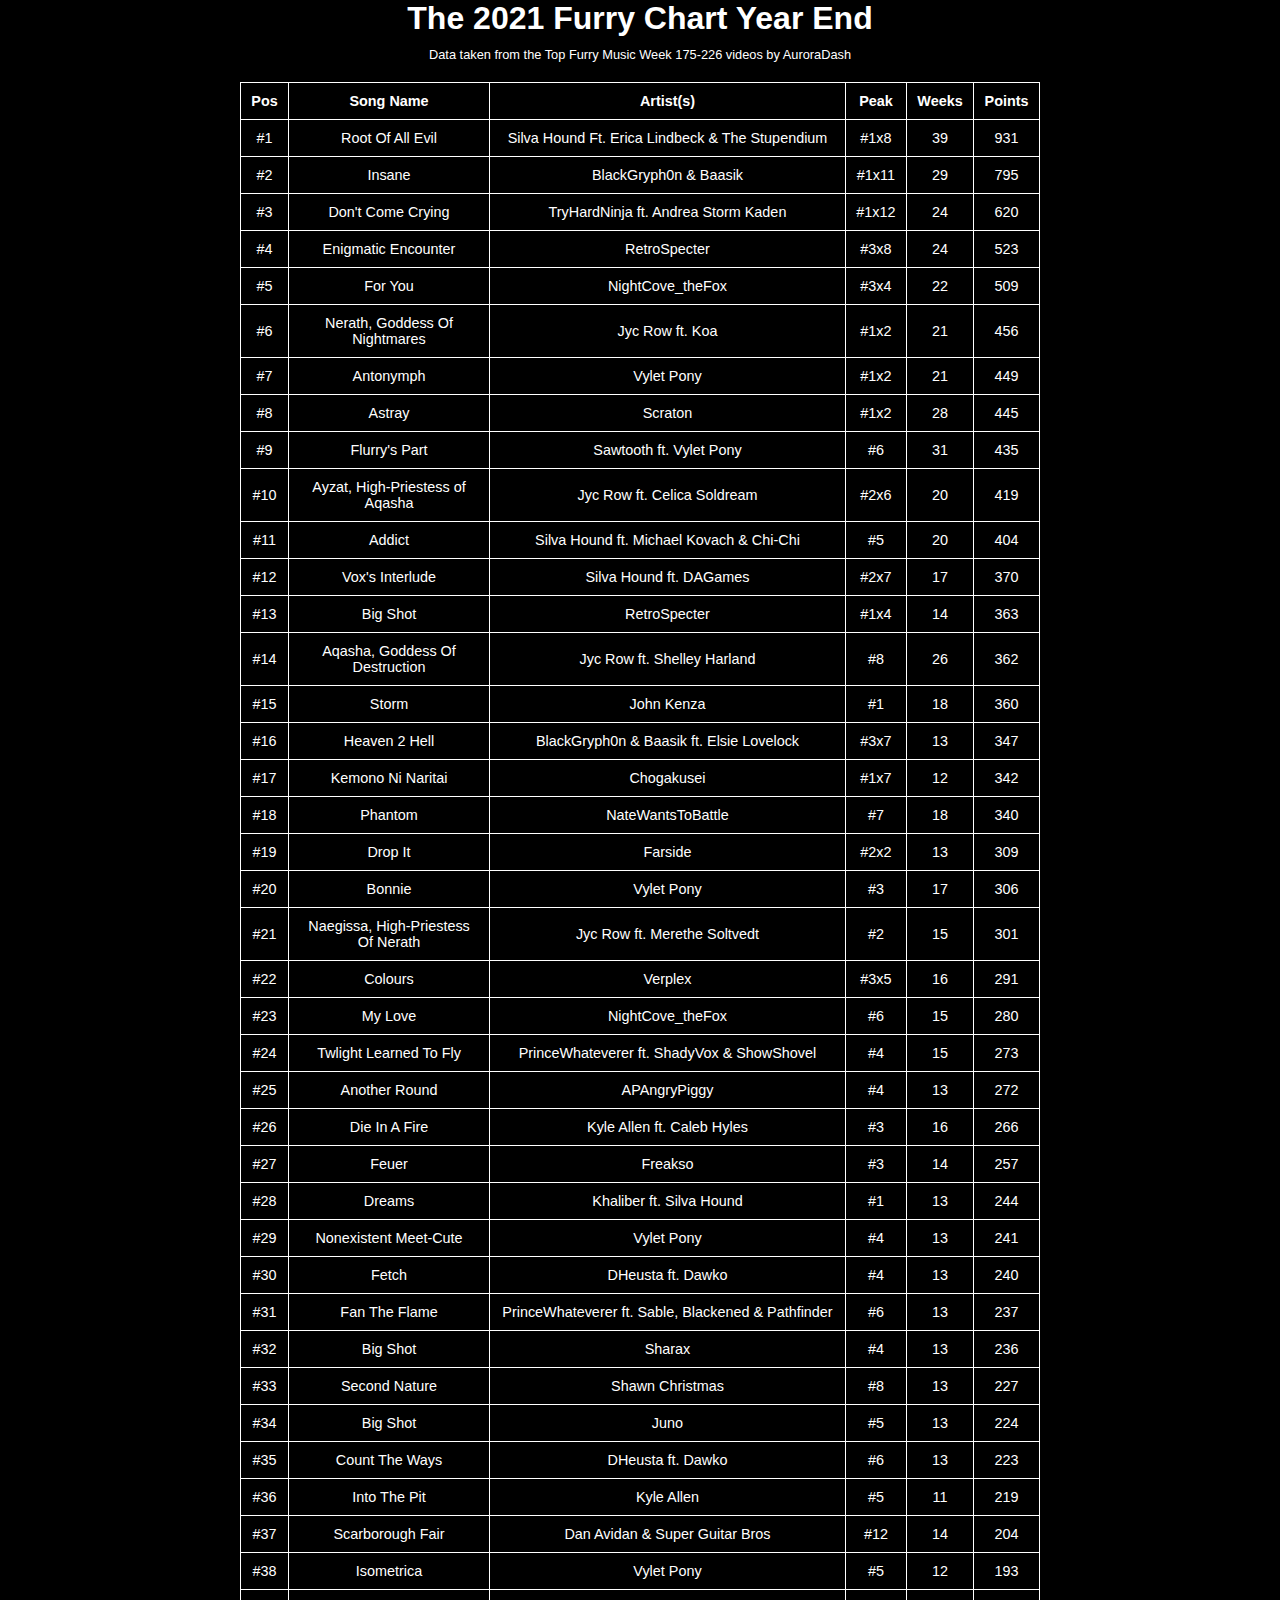
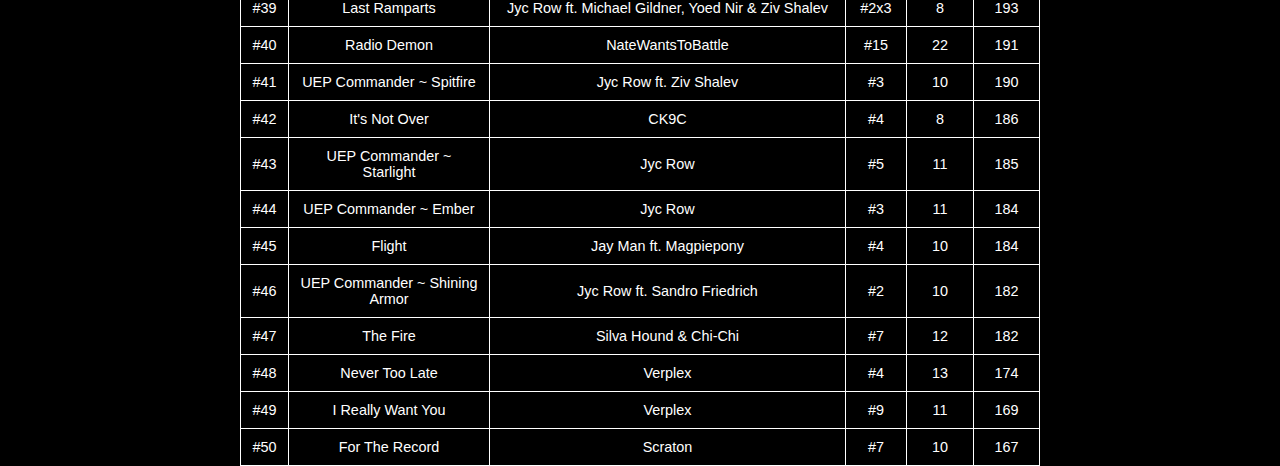
<file: 2021.html>
<!DOCTYPE html>
<html lang="en">
<head>
    <meta charset="UTF-8">
    <meta name="viewport" content="width=device-width, initial-scale=1.0">
    <link rel="stylesheet" href="style.css">
    <title>2021 Furry Chart YE</title>
</head>
<body>
    <header>
        <h1>The 2021 Furry Chart Year End</h1>
        <p>Data taken from the Top Furry Music Week 175-226 videos by AuroraDash</p>
    </header>
    
    <div class="chart-container">
        <table>
            <thead>
                <tr>
                    <th>Pos</th>
                    <th>Song Name</th>
                    <th>Artist(s)</th>
                    <th>Peak</th>
                    <th>Weeks</th>
                    <th>Points</th>
                </tr>
            </thead>
            <tbody>
                <tr>
                    <td>#1</td>
                    <td>Root Of All Evil</td>
                    <td>Silva Hound Ft. Erica Lindbeck & The Stupendium</td>
                    <td>#1x8</td>
                    <td>39</td>
                    <td>931</td>
                </tr>
                <tr>
                    <td>#2</td>
                    <td>Insane</td>
                    <td>BlackGryph0n & Baasik</td>
                    <td>#1x11</td>
                    <td>29</td>
                    <td>795</td>
                </tr>
                <tr>
                    <td>#3</td>
                    <td>Don't Come Crying</td>
                    <td>TryHardNinja ft. Andrea Storm Kaden</td>
                    <td>#1x12</td>
                    <td>24</td>
                    <td>620</td>
                </tr>
                <tr>
                    <td>#4</td>
                    <td>Enigmatic Encounter</td>
                    <td>RetroSpecter</td>
                    <td>#3x8</td>
                    <td>24</td>
                    <td>523</td>
                </tr>
                <tr>
                    <td>#5</td>
                    <td>For You</td>
                    <td>NightCove_theFox</td>
                    <td>#3x4</td>
                    <td>22</td>
                    <td>509</td>
                </tr>
                <tr>
                    <td>#6</td>
                    <td>Nerath, Goddess Of Nightmares</td>
                    <td>Jyc Row ft. Koa</td>
                    <td>#1x2</td>
                    <td>21</td>
                    <td>456</td>
                </tr>
                <tr>
                    <td>#7</td>
                    <td>Antonymph</td>
                    <td>Vylet Pony</td>
                    <td>#1x2</td>
                    <td>21</td>
                    <td>449</td>
                </tr>
                <tr>
                    <td>#8</td>
                    <td>Astray</td>
                    <td>Scraton</td>
                    <td>#1x2</td>
                    <td>28</td>
                    <td>445</td>
                </tr>
                <tr>
                    <td>#9</td>
                    <td>Flurry's Part</td>
                    <td>Sawtooth ft. Vylet Pony</td>
                    <td>#6</td>
                    <td>31</td>
                    <td>435</td>
                </tr>
                <tr>
                    <td>#10</td>
                    <td>Ayzat, High-Priestess of Aqasha</td>
                    <td>Jyc Row ft. Celica Soldream</td>
                    <td>#2x6</td>
                    <td>20</td>
                    <td>419</td>
                </tr>
                <tr>
                    <td>#11</td>
                    <td>Addict</td>
                    <td>Silva Hound ft. Michael Kovach & Chi-Chi</td>
                    <td>#5</td>
                    <td>20</td>
                    <td>404</td>
                </tr>
                <tr>
                    <td>#12</td>
                    <td>Vox's Interlude</td>
                    <td>Silva Hound ft. DAGames</td>
                    <td>#2x7</td>
                    <td>17</td>
                    <td>370</td>
                </tr>
                <tr>
                    <td>#13</td>
                    <td>Big Shot</td>
                    <td>RetroSpecter</td>
                    <td>#1x4</td>
                    <td>14</td>
                    <td>363</td>
                </tr>
                <tr>
                    <td>#14</td>
                    <td>Aqasha, Goddess Of Destruction</td>
                    <td>Jyc Row ft. Shelley Harland</td>
                    <td>#8</td>
                    <td>26</td>
                    <td>362</td>
                </tr>
                <tr>
                    <td>#15</td>
                    <td>Storm</td>
                    <td>John Kenza</td>
                    <td>#1</td>
                    <td>18</td>
                    <td>360</td>
                </tr>
                <tr>
                    <td>#16</td>
                    <td>Heaven 2 Hell</td>
                    <td>BlackGryph0n & Baasik ft. Elsie Lovelock</td>
                    <td>#3x7</td>
                    <td>13</td>
                    <td>347</td>
                </tr>
                <tr>
                    <td>#17</td>
                    <td>Kemono Ni Naritai</td>
                    <td>Chogakusei</td>
                    <td>#1x7</td>
                    <td>12</td>
                    <td>342</td>
                </tr>
                <tr>
                    <td>#18</td>
                    <td>Phantom</td>
                    <td>NateWantsToBattle</td>
                    <td>#7</td>
                    <td>18</td>
                    <td>340</td>
                </tr>
                <tr>
                    <td>#19</td>
                    <td>Drop It</td>
                    <td>Farside</td>
                    <td>#2x2</td>
                    <td>13</td>
                    <td>309</td>
                </tr>
                <tr>
                    <td>#20</td>
                    <td>Bonnie</td>
                    <td>Vylet Pony</td>
                    <td>#3</td>
                    <td>17</td>
                    <td>306</td>
                </tr>
                <tr>
                    <td>#21</td>
                    <td>Naegissa, High-Priestess Of Nerath</td>
                    <td>Jyc Row ft. Merethe Soltvedt</td>
                    <td>#2</td>
                    <td>15</td>
                    <td>301</td>
                </tr>
                <tr>
                    <td>#22</td>
                    <td>Colours</td>
                    <td>Verplex</td>
                    <td>#3x5</td>
                    <td>16</td>
                    <td>291</td>
                </tr>
                <tr>
                    <td>#23</td>
                    <td>My Love</td>
                    <td>NightCove_theFox</td>
                    <td>#6</td>
                    <td>15</td>
                    <td>280</td>
                </tr>
                <tr>
                    <td>#24</td>
                    <td>Twlight Learned To Fly</td>
                    <td>PrinceWhateverer ft. ShadyVox & ShowShovel</td>
                    <td>#4</td>
                    <td>15</td>
                    <td>273</td>
                </tr>
                <tr>
                    <td>#25</td>
                    <td>Another Round</td>
                    <td>APAngryPiggy</td>
                    <td>#4</td>
                    <td>13</td>
                    <td>272</td>
                </tr>
                <tr>
                    <td>#26</td>
                    <td>Die In A Fire</td>
                    <td>Kyle Allen ft. Caleb Hyles</td>
                    <td>#3</td>
                    <td>16</td>
                    <td>266</td>
                </tr>
                <tr>
                    <td>#27</td>
                    <td>Feuer</td>
                    <td>Freakso</td>
                    <td>#3</td>
                    <td>14</td>
                    <td>257</td>
                </tr>
                <tr>
                    <td>#28</td>
                    <td>Dreams</td>
                    <td>Khaliber ft. Silva Hound</td>
                    <td>#1</td>
                    <td>13</td>
                    <td>244</td>
                </tr>
                <tr>
                    <td>#29</td>
                    <td>Nonexistent Meet-Cute</td>
                    <td>Vylet Pony</td>
                    <td>#4</td>
                    <td>13</td>
                    <td>241</td>
                </tr>
                <tr>
                    <td>#30</td>
                    <td>Fetch</td>
                    <td>DHeusta ft. Dawko</td>
                    <td>#4</td>
                    <td>13</td>
                    <td>240</td>
                </tr>
                <tr>
                    <td>#31</td>
                    <td>Fan The Flame</td>
                    <td>PrinceWhateverer ft. Sable, Blackened & Pathfinder</td>
                    <td>#6</td>
                    <td>13</td>
                    <td>237</td>
                </tr>
                <tr>
                    <td>#32</td>
                    <td>Big Shot</td>
                    <td>Sharax</td>
                    <td>#4</td>
                    <td>13</td>
                    <td>236</td>
                </tr>
                <tr>
                    <td>#33</td>
                    <td>Second Nature</td>
                    <td>Shawn Christmas</td>
                    <td>#8</td>
                    <td>13</td>
                    <td>227</td>
                </tr>
                <tr>
                    <td>#34</td>
                    <td>Big Shot</td>
                    <td>Juno</td>
                    <td>#5</td>
                    <td>13</td>
                    <td>224</td>
                </tr>
                <tr>
                    <td>#35</td>
                    <td>Count The Ways</td>
                    <td>DHeusta ft. Dawko</td>
                    <td>#6</td>
                    <td>13</td>
                    <td>223</td>
                </tr>
                <tr>
                    <td>#36</td>
                    <td>Into The Pit</td>
                    <td>Kyle Allen</td>
                    <td>#5</td>
                    <td>11</td>
                    <td>219</td>
                </tr>
                <tr>
                    <td>#37</td>
                    <td>Scarborough Fair</td>
                    <td>Dan Avidan & Super Guitar Bros</td>
                    <td>#12</td>
                    <td>14</td>
                    <td>204</td>
                </tr>
                <tr>
                    <td>#38</td>
                    <td>Isometrica</td>
                    <td>Vylet Pony</td>
                    <td>#5</td>
                    <td>12</td>
                    <td>193</td>
                </tr>
                <tr>
                    <td>#39</td>
                    <td>Last Ramparts</td>
                    <td>Jyc Row ft. Michael Gildner, Yoed Nir & Ziv Shalev</td>
                    <td>#2x3</td>
                    <td>8</td>
                    <td>193</td>
                </tr>
                <tr>
                    <td>#40</td>
                    <td>Radio Demon</td>
                    <td>NateWantsToBattle</td>
                    <td>#15</td>
                    <td>22</td>
                    <td>191</td>
                </tr>
                <tr>
                    <td>#41</td>
                    <td>UEP Commander ~ Spitfire</td>
                    <td>Jyc Row ft. Ziv Shalev</td>
                    <td>#3</td>
                    <td>10</td>
                    <td>190</td>
                </tr>
                <tr>
                    <td>#42</td>
                    <td>It's Not Over</td>
                    <td>CK9C</td>
                    <td>#4</td>
                    <td>8</td>
                    <td>186</td>
                </tr>
                <tr>
                    <td>#43</td>
                    <td>UEP Commander ~ Starlight</td>
                    <td>Jyc Row</td>
                    <td>#5</td>
                    <td>11</td>
                    <td>185</td>
                </tr>
                <tr>
                    <td>#44</td>
                    <td>UEP Commander ~ Ember</td>
                    <td>Jyc Row</td>
                    <td>#3</td>
                    <td>11</td>
                    <td>184</td>
                </tr>
                <tr>
                    <td>#45</td>
                    <td>Flight</td>
                    <td>Jay Man ft. Magpiepony</td>
                    <td>#4</td>
                    <td>10</td>
                    <td>184</td>
                </tr>
                <tr>
                    <td>#46</td>
                    <td>UEP Commander ~ Shining Armor</td>
                    <td>Jyc Row ft. Sandro Friedrich</td>
                    <td>#2</td>
                    <td>10</td>
                    <td>182</td>
                </tr>
                <tr>
                    <td>#47</td>
                    <td>The Fire</td>
                    <td>Silva Hound & Chi-Chi</td>
                    <td>#7</td>
                    <td>12</td>
                    <td>182</td>
                </tr>
                <tr>
                    <td>#48</td>
                    <td>Never Too Late</td>
                    <td>Verplex</td>
                    <td>#4</td>
                    <td>13</td>
                    <td>174</td>
                </tr>
                <tr>
                    <td>#49</td>
                    <td>I Really Want You</td>
                    <td>Verplex</td>
                    <td>#9</td>
                    <td>11</td>
                    <td>169</td>
                </tr>
                <tr>
                    <td>#50</td>
                    <td>For The Record</td>
                    <td>Scraton</td>
                    <td>#7</td>
                    <td>10</td>
                    <td>167</td>
                </tr>
            </tbody>
        </table>
    </div>
</body>
</html>
</file>
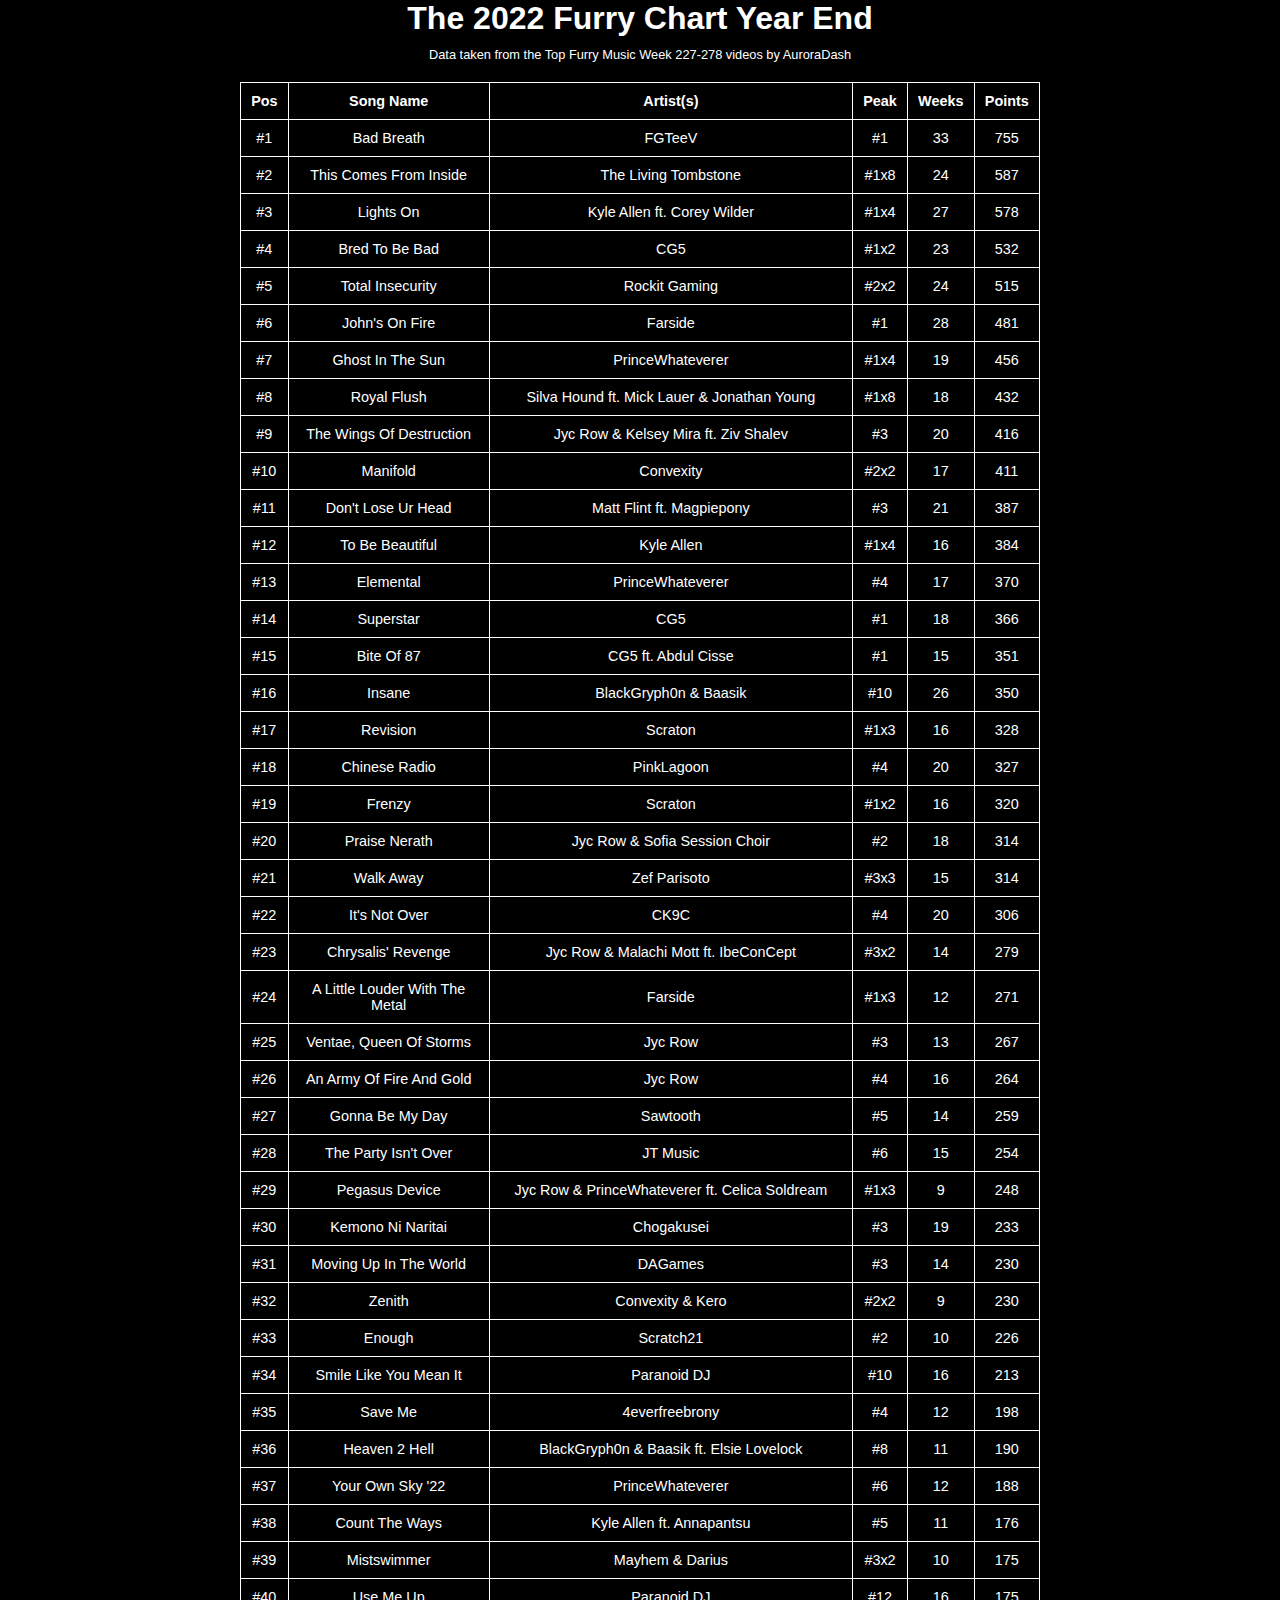
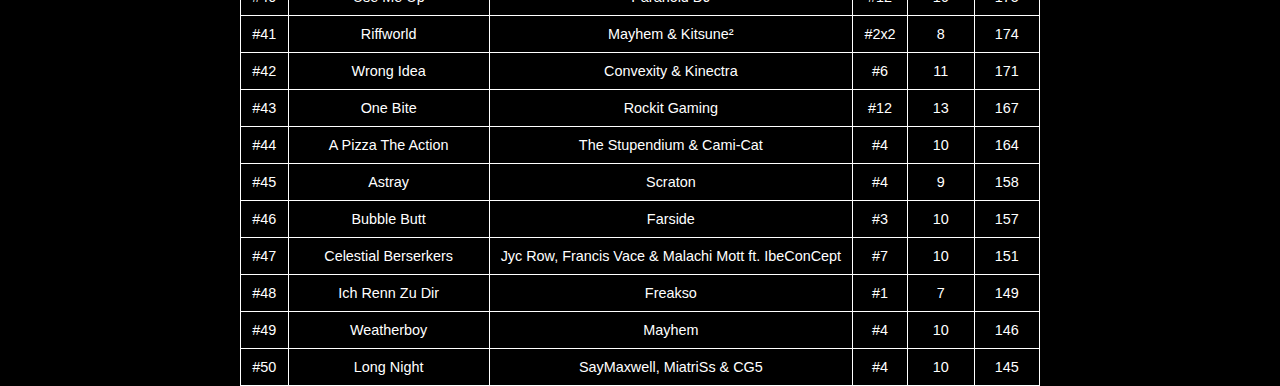
<file: 2022.html>
<!DOCTYPE html>
<html lang="en">
<head>
    <meta charset="UTF-8">
    <meta name="viewport" content="width=device-width, initial-scale=1.0">
    <link rel="stylesheet" href="style.css">
    <title>2022 Furry Chart YE</title>
</head>
<body>
    <header>
        <h1>The 2022 Furry Chart Year End</h1>
        <p>Data taken from the Top Furry Music Week 227-278 videos by AuroraDash</p>
    </header>
    
    <div class="chart-container">
        <table>
            <thead>
                <tr>
                    <th>Pos</th>
                    <th>Song Name</th>
                    <th>Artist(s)</th>
                    <th>Peak</th>
                    <th>Weeks</th>
                    <th>Points</th>
                </tr>
            </thead>
            <tbody>
                <tr>
                    <td>#1</td>
                    <td>Bad Breath</td>
                    <td>FGTeeV</td>
                    <td>#1</td>
                    <td>33</td>
                    <td>755</td>
                </tr>
                <tr>
                    <td>#2</td>
                    <td>This Comes From Inside</td>
                    <td>The Living Tombstone</td>
                    <td>#1x8</td>
                    <td>24</td>
                    <td>587</td>
                </tr>
                <tr>
                    <td>#3</td>
                    <td>Lights On</td>
                    <td>Kyle Allen ft. Corey Wilder</td>
                    <td>#1x4</td>
                    <td>27</td>
                    <td>578</td>
                </tr>
                <tr>
                    <td>#4</td>
                    <td>Bred To Be Bad</td>
                    <td>CG5</td>
                    <td>#1x2</td>
                    <td>23</td>
                    <td>532</td>
                </tr>
                <tr>
                    <td>#5</td>
                    <td>Total Insecurity</td>
                    <td>Rockit Gaming</td>
                    <td>#2x2</td>
                    <td>24</td>
                    <td>515</td>
                </tr>
                <tr>
                    <td>#6</td>
                    <td>John's On Fire</td>
                    <td>Farside</td>
                    <td>#1</td>
                    <td>28</td>
                    <td>481</td>
                </tr>
                <tr>
                    <td>#7</td>
                    <td>Ghost In The Sun</td>
                    <td>PrinceWhateverer</td>
                    <td>#1x4</td>
                    <td>19</td>
                    <td>456</td>
                </tr>
                <tr>
                    <td>#8</td>
                    <td>Royal Flush</td>
                    <td>Silva Hound ft. Mick Lauer & Jonathan Young</td>
                    <td>#1x8</td>
                    <td>18</td>
                    <td>432</td>
                </tr>
                <tr>
                    <td>#9</td>
                    <td>The Wings Of Destruction</td>
                    <td>Jyc Row & Kelsey Mira ft. Ziv Shalev</td>
                    <td>#3</td>
                    <td>20</td>
                    <td>416</td>
                </tr>
                <tr>
                    <td>#10</td>
                    <td>Manifold</td>
                    <td>Convexity</td>
                    <td>#2x2</td>
                    <td>17</td>
                    <td>411</td>
                </tr>
                <tr>
                    <td>#11</td>
                    <td>Don't Lose Ur Head</td>
                    <td>Matt Flint ft. Magpiepony</td>
                    <td>#3</td>
                    <td>21</td>
                    <td>387</td>
                </tr>
                <tr>
                    <td>#12</td>
                    <td>To Be Beautiful</td>
                    <td>Kyle Allen</td>
                    <td>#1x4</td>
                    <td>16</td>
                    <td>384</td>
                </tr>
                <tr>
                    <td>#13</td>
                    <td>Elemental</td>
                    <td>PrinceWhateverer</td>
                    <td>#4</td>
                    <td>17</td>
                    <td>370</td>
                </tr>
                <tr>
                    <td>#14</td>
                    <td>Superstar</td>
                    <td>CG5</td>
                    <td>#1</td>
                    <td>18</td>
                    <td>366</td>
                </tr>
                <tr>
                    <td>#15</td>
                    <td>Bite Of 87</td>
                    <td>CG5 ft. Abdul Cisse</td>
                    <td>#1</td>
                    <td>15</td>
                    <td>351</td>
                </tr>
                <tr>
                    <td>#16</td>
                    <td>Insane</td>
                    <td>BlackGryph0n & Baasik</td>
                    <td>#10</td>
                    <td>26</td>
                    <td>350</td>
                </tr>
                <tr>
                    <td>#17</td>
                    <td>Revision</td>
                    <td>Scraton</td>
                    <td>#1x3</td>
                    <td>16</td>
                    <td>328</td>
                </tr>
                <tr>
                    <td>#18</td>
                    <td>Chinese Radio</td>
                    <td>PinkLagoon</td>
                    <td>#4</td>
                    <td>20</td>
                    <td>327</td>
                </tr>
                <tr>
                    <td>#19</td>
                    <td>Frenzy</td>
                    <td>Scraton</td>
                    <td>#1x2</td>
                    <td>16</td>
                    <td>320</td>
                </tr>
                <tr>
                    <td>#20</td>
                    <td>Praise Nerath</td>
                    <td>Jyc Row & Sofia Session Choir</td>
                    <td>#2</td>
                    <td>18</td>
                    <td>314</td>
                </tr>
                <tr>
                    <td>#21</td>
                    <td>Walk Away</td>
                    <td>Zef Parisoto</td>
                    <td>#3x3</td>
                    <td>15</td>
                    <td>314</td>
                </tr>
                <tr>
                    <td>#22</td>
                    <td>It's Not Over</td>
                    <td>CK9C</td>
                    <td>#4</td>
                    <td>20</td>
                    <td>306</td>
                </tr>
                <tr>
                    <td>#23</td>
                    <td>Chrysalis' Revenge</td>
                    <td>Jyc Row & Malachi Mott ft. IbeConCept</td>
                    <td>#3x2</td>
                    <td>14</td>
                    <td>279</td>
                </tr>
                <tr>
                    <td>#24</td>
                    <td>A Little Louder With The Metal</td>
                    <td>Farside</td>
                    <td>#1x3</td>
                    <td>12</td>
                    <td>271</td>
                </tr>
                <tr>
                    <td>#25</td>
                    <td>Ventae, Queen Of Storms</td>
                    <td>Jyc Row</td>
                    <td>#3</td>
                    <td>13</td>
                    <td>267</td>
                </tr>
                <tr>
                    <td>#26</td>
                    <td>An Army Of Fire And Gold</td>
                    <td>Jyc Row</td>
                    <td>#4</td>
                    <td>16</td>
                    <td>264</td>
                </tr>
                <tr>
                    <td>#27</td>
                    <td>Gonna Be My Day</td>
                    <td>Sawtooth</td>
                    <td>#5</td>
                    <td>14</td>
                    <td>259</td>
                </tr>
                <tr>
                    <td>#28</td>
                    <td>The Party Isn't Over</td>
                    <td>JT Music</td>
                    <td>#6</td>
                    <td>15</td>
                    <td>254</td>
                </tr>
                <tr>
                    <td>#29</td>
                    <td>Pegasus Device</td>
                    <td>Jyc Row & PrinceWhateverer ft. Celica Soldream</td>
                    <td>#1x3</td>
                    <td>9</td>
                    <td>248</td>
                </tr>
                <tr>
                    <td>#30</td>
                    <td>Kemono Ni Naritai</td>
                    <td>Chogakusei</td>
                    <td>#3</td>
                    <td>19</td>
                    <td>233</td>
                </tr>
                <tr>
                    <td>#31</td>
                    <td>Moving Up In The World</td>
                    <td>DAGames</td>
                    <td>#3</td>
                    <td>14</td>
                    <td>230</td>
                </tr>
                <tr>
                    <td>#32</td>
                    <td>Zenith</td>
                    <td>Convexity & Kero</td>
                    <td>#2x2</td>
                    <td>9</td>
                    <td>230</td>
                </tr>
                <tr>
                    <td>#33</td>
                    <td>Enough</td>
                    <td>Scratch21</td>
                    <td>#2</td>
                    <td>10</td>
                    <td>226</td>
                </tr>
                <tr>
                    <td>#34</td>
                    <td>Smile Like You Mean It</td>
                    <td>Paranoid DJ</td>
                    <td>#10</td>
                    <td>16</td>
                    <td>213</td>
                </tr>
                <tr>
                    <td>#35</td>
                    <td>Save Me</td>
                    <td>4everfreebrony</td>
                    <td>#4</td>
                    <td>12</td>
                    <td>198</td>
                </tr>
                <tr>
                    <td>#36</td>
                    <td>Heaven 2 Hell</td>
                    <td>BlackGryph0n & Baasik ft. Elsie Lovelock</td>
                    <td>#8</td>
                    <td>11</td>
                    <td>190</td>
                </tr>
                <tr>
                    <td>#37</td>
                    <td>Your Own Sky '22</td>
                    <td>PrinceWhateverer</td>
                    <td>#6</td>
                    <td>12</td>
                    <td>188</td>
                </tr>
                <tr>
                    <td>#38</td>
                    <td>Count The Ways</td>
                    <td>Kyle Allen ft. Annapantsu</td>
                    <td>#5</td>
                    <td>11</td>
                    <td>176</td>
                </tr>
                <tr>
                    <td>#39</td>
                    <td>Mistswimmer</td>
                    <td>Mayhem & Darius</td>
                    <td>#3x2</td>
                    <td>10</td>
                    <td>175</td>
                </tr>
                <tr>
                    <td>#40</td>
                    <td>Use Me Up</td>
                    <td>Paranoid DJ</td>
                    <td>#12</td>
                    <td>16</td>
                    <td>175</td>
                </tr>
                <tr>
                    <td>#41</td>
                    <td>Riffworld</td>
                    <td>Mayhem & Kitsune²</td>
                    <td>#2x2</td>
                    <td>8</td>
                    <td>174</td>
                </tr>
                <tr>
                    <td>#42</td>
                    <td>Wrong Idea</td>
                    <td>Convexity & Kinectra</td>
                    <td>#6</td>
                    <td>11</td>
                    <td>171</td>
                </tr>
                <tr>
                    <td>#43</td>
                    <td>One Bite</td>
                    <td>Rockit Gaming</td>
                    <td>#12</td>
                    <td>13</td>
                    <td>167</td>
                </tr>
                <tr>
                    <td>#44</td>
                    <td>A Pizza The Action</td>
                    <td>The Stupendium & Cami-Cat</td>
                    <td>#4</td>
                    <td>10</td>
                    <td>164</td>
                </tr>
                <tr>
                    <td>#45</td>
                    <td>Astray</td>
                    <td>Scraton</td>
                    <td>#4</td>
                    <td>9</td>
                    <td>158</td>
                </tr>
                <tr>
                    <td>#46</td>
                    <td>Bubble Butt</td>
                    <td>Farside</td>
                    <td>#3</td>
                    <td>10</td>
                    <td>157</td>
                </tr>
                <tr>
                    <td>#47</td>
                    <td>Celestial Berserkers</td>
                    <td>Jyc Row, Francis Vace & Malachi Mott ft. IbeConCept</td>
                    <td>#7</td>
                    <td>10</td>
                    <td>151</td>
                </tr>
                <tr>
                    <td>#48</td>
                    <td>Ich Renn Zu Dir</td>
                    <td>Freakso</td>
                    <td>#1</td>
                    <td>7</td>
                    <td>149</td>
                </tr>
                <tr>
                    <td>#49</td>
                    <td>Weatherboy</td>
                    <td>Mayhem</td>
                    <td>#4</td>
                    <td>10</td>
                    <td>146</td>
                </tr>
                <tr>
                    <td>#50</td>
                    <td>Long Night</td>
                    <td>SayMaxwell, MiatriSs & CG5</td>
                    <td>#4</td>
                    <td>10</td>
                    <td>145</td>
                </tr>
            </tbody>
        </table>
    </div>
</body>
</html>
</file>
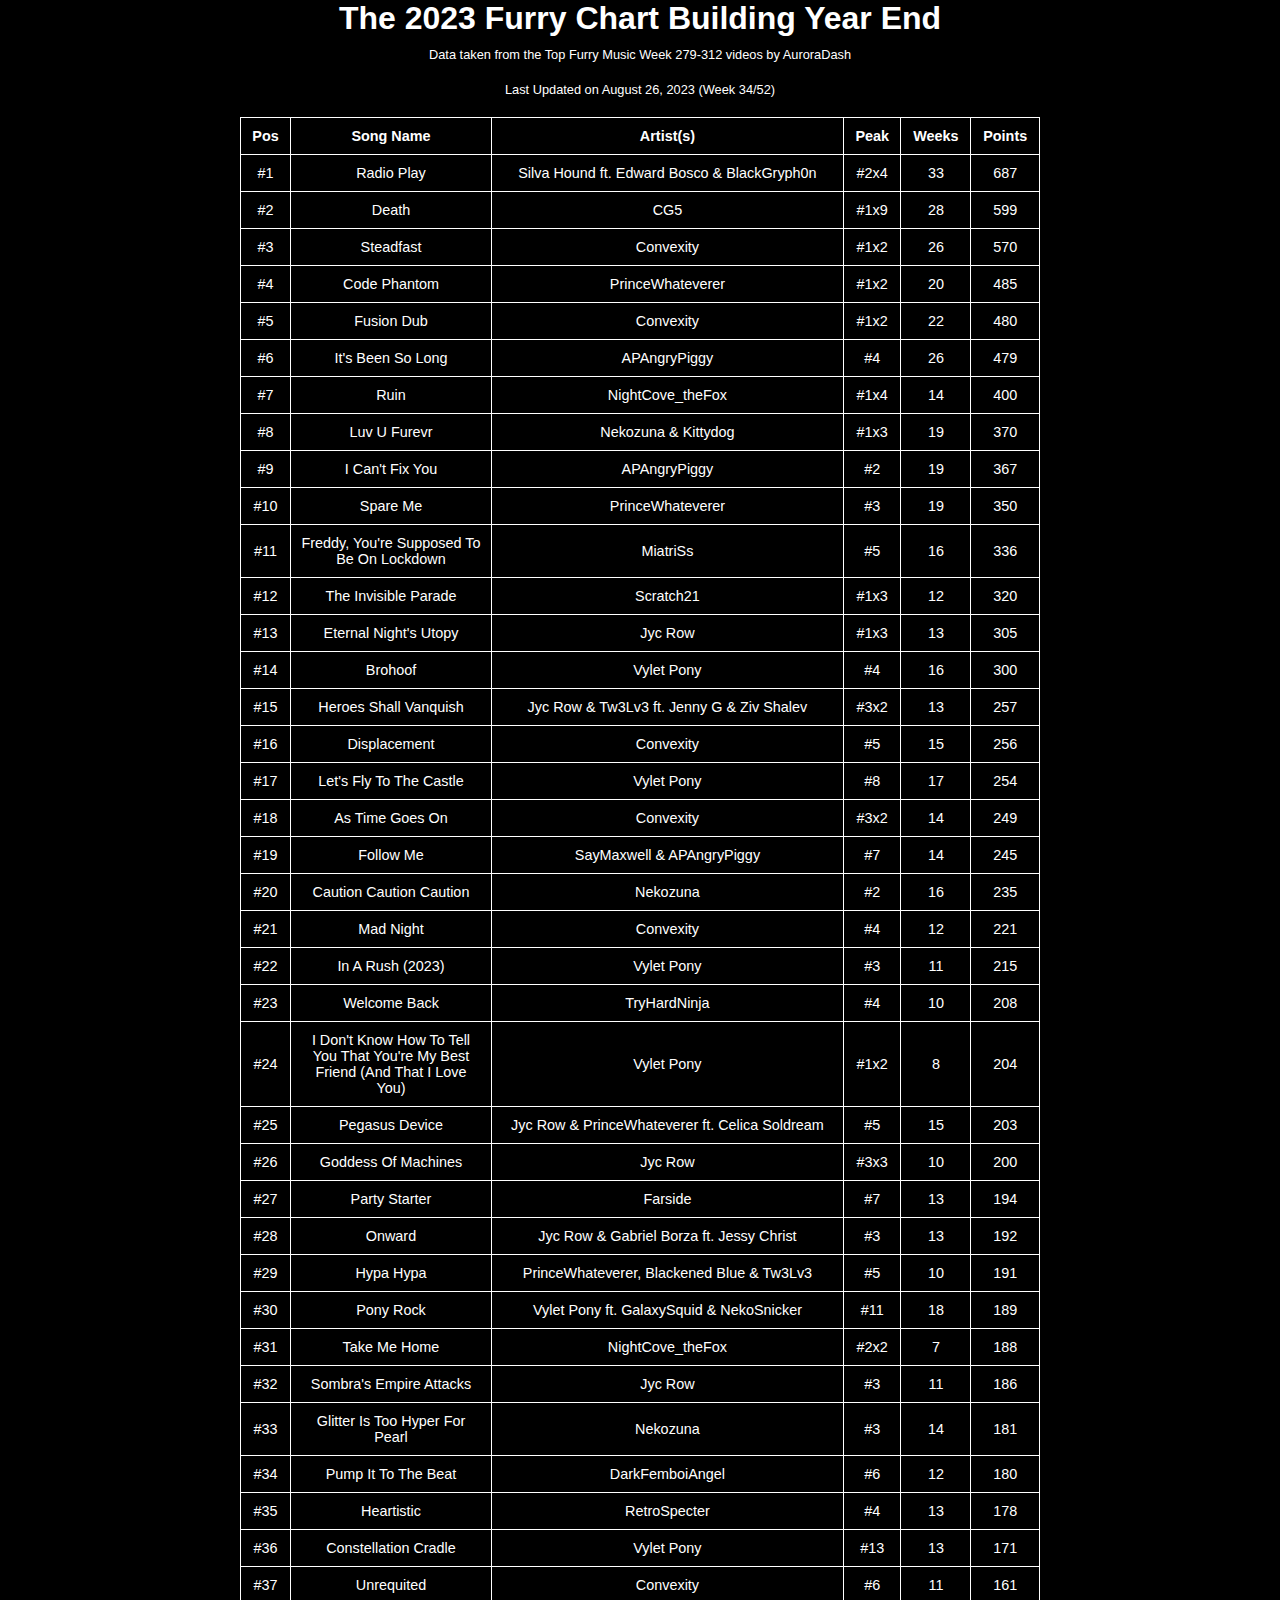
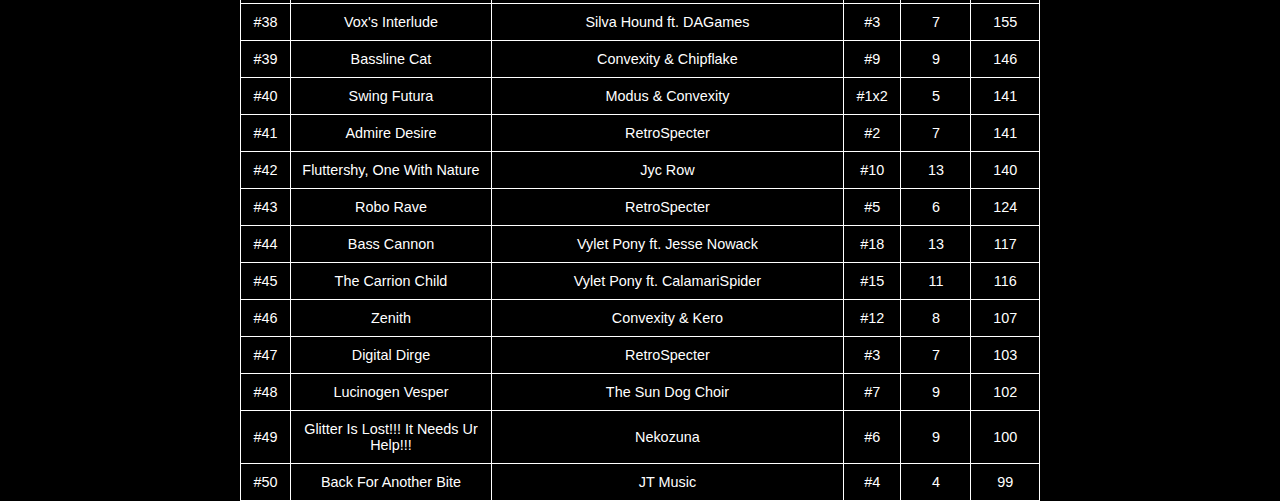
<file: 2023.html>
<!DOCTYPE html>
<html lang="en">
<head>
    <meta charset="UTF-8">
    <meta name="viewport" content="width=device-width, initial-scale=1.0">
    <link rel="stylesheet" href="style.css">
    <title>2023 Furry Chart YE</title>
</head>
<body>
    <header>
        <h1>The 2023 Furry Chart Building Year End</h1>
        <p>Data taken from the Top Furry Music Week 279-312 videos by AuroraDash</p>
        <p>Last Updated on August 26, 2023 (Week 34/52)</p>
    </header>
    
    <div class="chart-container">
        <table>
            <thead>
                <tr>
                    <th>Pos</th>
                    <th>Song Name</th>
                    <th>Artist(s)</th>
                    <th>Peak</th>
                    <th>Weeks</th>
                    <th>Points</th>
                </tr>
            </thead>
            <tbody>
                <tr>
                    <td>#1</td>
                    <td>Radio Play</td>
                    <td>Silva Hound ft. Edward Bosco & BlackGryph0n</td>
                    <td>#2x4</td>
                    <td>33</td>
                    <td>687</td>
                </tr>
                <tr>
                    <td>#2</td>
                    <td>Death</td>
                    <td>CG5</td>
                    <td>#1x9</td>
                    <td>28</td>
                    <td>599</td>
                </tr>
                <tr>
                    <td>#3</td>
                    <td>Steadfast</td>
                    <td>Convexity</td>
                    <td>#1x2</td>
                    <td>26</td>
                    <td>570</td>
                </tr>
                <tr>
                    <td>#4</td>
                    <td>Code Phantom</td>
                    <td>PrinceWhateverer</td>
                    <td>#1x2</td>
                    <td>20</td>
                    <td>485</td>
                </tr>
                <tr>
                    <td>#5</td>
                    <td>Fusion Dub</td>
                    <td>Convexity</td>
                    <td>#1x2</td>
                    <td>22</td>
                    <td>480</td>
                </tr>
                <tr>
                    <td>#6</td>
                    <td>It's Been So Long</td>
                    <td>APAngryPiggy</td>
                    <td>#4</td>
                    <td>26</td>
                    <td>479</td>
                </tr>
                <tr>
                    <td>#7</td>
                    <td>Ruin</td>
                    <td>NightCove_theFox</td>
                    <td>#1x4</td>
                    <td>14</td>
                    <td>400</td>
                </tr>
                <tr>
                    <td>#8</td>
                    <td>Luv U Furevr</td>
                    <td>Nekozuna & Kittydog</td>
                    <td>#1x3</td>
                    <td>19</td>
                    <td>370</td>
                </tr>
                <tr>
                    <td>#9</td>
                    <td>I Can't Fix You</td>
                    <td>APAngryPiggy</td>
                    <td>#2</td>
                    <td>19</td>
                    <td>367</td>
                </tr>
                <tr>
                    <td>#10</td>
                    <td>Spare Me</td>
                    <td>PrinceWhateverer</td>
                    <td>#3</td>
                    <td>19</td>
                    <td>350</td>
                </tr>
                <tr>
                    <td>#11</td>
                    <td>Freddy, You're Supposed To Be On Lockdown</td>
                    <td>MiatriSs</td>
                    <td>#5</td>
                    <td>16</td>
                    <td>336</td>
                </tr>
                <tr>
                    <td>#12</td>
                    <td>The Invisible Parade</td>
                    <td>Scratch21</td>
                    <td>#1x3</td>
                    <td>12</td>
                    <td>320</td>
                </tr>
                <tr>
                    <td>#13</td>
                    <td>Eternal Night's Utopy</td>
                    <td>Jyc Row</td>
                    <td>#1x3</td>
                    <td>13</td>
                    <td>305</td>
                </tr>
                <tr>
                    <td>#14</td>
                    <td>Brohoof</td>
                    <td>Vylet Pony</td>
                    <td>#4</td>
                    <td>16</td>
                    <td>300</td>
                </tr>
                <tr>
                    <td>#15</td>
                    <td>Heroes Shall Vanquish</td>
                    <td>Jyc Row & Tw3Lv3 ft. Jenny G & Ziv Shalev</td>
                    <td>#3x2</td>
                    <td>13</td>
                    <td>257</td>
                </tr>
                <tr>
                    <td>#16</td>
                    <td>Displacement</td>
                    <td>Convexity</td>
                    <td>#5</td>
                    <td>15</td>
                    <td>256</td>
                </tr>
                <tr>
                    <td>#17</td>
                    <td>Let's Fly To The Castle</td>
                    <td>Vylet Pony</td>
                    <td>#8</td>
                    <td>17</td>
                    <td>254</td>
                </tr>
                <tr>
                    <td>#18</td>
                    <td>As Time Goes On</td>
                    <td>Convexity</td>
                    <td>#3x2</td>
                    <td>14</td>
                    <td>249</td>
                </tr>
                <tr>
                    <td>#19</td>
                    <td>Follow Me</td>
                    <td>SayMaxwell & APAngryPiggy</td>
                    <td>#7</td>
                    <td>14</td>
                    <td>245</td>
                </tr>
                <tr>
                    <td>#20</td>
                    <td>Caution Caution Caution</td>
                    <td>Nekozuna</td>
                    <td>#2</td>
                    <td>16</td>
                    <td>235</td>
                </tr>
                <tr>
                    <td>#21</td>
                    <td>Mad Night</td>
                    <td>Convexity</td>
                    <td>#4</td>
                    <td>12</td>
                    <td>221</td>
                </tr>
                <tr>
                    <td>#22</td>
                    <td>In A Rush (2023)</td>
                    <td>Vylet Pony</td>
                    <td>#3</td>
                    <td>11</td>
                    <td>215</td>
                </tr>
                <tr>
                    <td>#23</td>
                    <td>Welcome Back</td>
                    <td>TryHardNinja</td>
                    <td>#4</td>
                    <td>10</td>
                    <td>208</td>
                </tr>
                <tr>
                    <td>#24</td>
                    <td>I Don't Know How To Tell You That You're My Best Friend (And That I Love You)</td>
                    <td>Vylet Pony</td>
                    <td>#1x2</td>
                    <td>8</td>
                    <td>204</td>
                </tr>
                <tr>
                    <td>#25</td>
                    <td>Pegasus Device</td>
                    <td>Jyc Row & PrinceWhateverer ft. Celica Soldream</td>
                    <td>#5</td>
                    <td>15</td>
                    <td>203</td>
                </tr>
                <tr>
                    <td>#26</td>
                    <td>Goddess Of Machines</td>
                    <td>Jyc Row</td>
                    <td>#3x3</td>
                    <td>10</td>
                    <td>200</td>
                </tr>
                <tr>
                    <td>#27</td>
                    <td>Party Starter</td>
                    <td>Farside</td>
                    <td>#7</td>
                    <td>13</td>
                    <td>194</td>
                </tr>
                <tr>
                    <td>#28</td>
                    <td>Onward</td>
                    <td>Jyc Row & Gabriel Borza ft. Jessy Christ</td>
                    <td>#3</td>
                    <td>13</td>
                    <td>192</td>
                </tr>
                <tr>
                    <td>#29</td>
                    <td>Hypa Hypa</td>
                    <td>PrinceWhateverer, Blackened Blue & Tw3Lv3</td>
                    <td>#5</td>
                    <td>10</td>
                    <td>191</td>
                </tr>
                <tr>
                    <td>#30</td>
                    <td>Pony Rock</td>
                    <td>Vylet Pony ft. GalaxySquid & NekoSnicker</td>
                    <td>#11</td>
                    <td>18</td>
                    <td>189</td>
                </tr>
                <tr>
                    <td>#31</td>
                    <td>Take Me Home</td>
                    <td>NightCove_theFox</td>
                    <td>#2x2</td>
                    <td>7</td>
                    <td>188</td>
                </tr>
                <tr>
                    <td>#32</td>
                    <td>Sombra's Empire Attacks</td>
                    <td>Jyc Row</td>
                    <td>#3</td>
                    <td>11</td>
                    <td>186</td>
                </tr>
                <tr>
                    <td>#33</td>
                    <td>Glitter Is Too Hyper For Pearl</td>
                    <td>Nekozuna</td>
                    <td>#3</td>
                    <td>14</td>
                    <td>181</td>
                </tr>
                <tr>
                    <td>#34</td>
                    <td>Pump It To The Beat</td>
                    <td>DarkFemboiAngel</td>
                    <td>#6</td>
                    <td>12</td>
                    <td>180</td>
                </tr>
                <tr>
                    <td>#35</td>
                    <td>Heartistic</td>
                    <td>RetroSpecter</td>
                    <td>#4</td>
                    <td>13</td>
                    <td>178</td>
                </tr>
                <tr>
                    <td>#36</td>
                    <td>Constellation Cradle</td>
                    <td>Vylet Pony</td>
                    <td>#13</td>
                    <td>13</td>
                    <td>171</td>
                </tr>
                <tr>
                    <td>#37</td>
                    <td>Unrequited</td>
                    <td>Convexity</td>
                    <td>#6</td>
                    <td>11</td>
                    <td>161</td>
                </tr>
                <tr>
                    <td>#38</td>
                    <td>Vox's Interlude</td>
                    <td>Silva Hound ft. DAGames</td>
                    <td>#3</td>
                    <td>7</td>
                    <td>155</td>
                </tr>
                <tr>
                    <td>#39</td>
                    <td>Bassline Cat</td>
                    <td>Convexity & Chipflake</td>
                    <td>#9</td>
                    <td>9</td>
                    <td>146</td>
                </tr>
                <tr>
                    <td>#40</td>
                    <td>Swing Futura</td>
                    <td>Modus & Convexity</td>
                    <td>#1x2</td>
                    <td>5</td>
                    <td>141</td>
                </tr>
                <tr>
                    <td>#41</td>
                    <td>Admire Desire</td>
                    <td>RetroSpecter</td>
                    <td>#2</td>
                    <td>7</td>
                    <td>141</td>
                </tr>
                <tr>
                    <td>#42</td>
                    <td>Fluttershy, One With Nature</td>
                    <td>Jyc Row</td>
                    <td>#10</td>
                    <td>13</td>
                    <td>140</td>
                </tr>
                <tr>
                    <td>#43</td>
                    <td>Robo Rave</td>
                    <td>RetroSpecter</td>
                    <td>#5</td>
                    <td>6</td>
                    <td>124</td>
                </tr>
                <tr>
                    <td>#44</td>
                    <td>Bass Cannon</td>
                    <td>Vylet Pony ft. Jesse Nowack</td>
                    <td>#18</td>
                    <td>13</td>
                    <td>117</td>
                </tr>
                <tr>
                    <td>#45</td>
                    <td>The Carrion Child</td>
                    <td>Vylet Pony ft. CalamariSpider</td>
                    <td>#15</td>
                    <td>11</td>
                    <td>116</td>
                </tr>
                <tr>
                    <td>#46</td>
                    <td>Zenith</td>
                    <td>Convexity & Kero</td>
                    <td>#12</td>
                    <td>8</td>
                    <td>107</td>
                </tr>
                <tr>
                    <td>#47</td>
                    <td>Digital Dirge</td>
                    <td>RetroSpecter</td>
                    <td>#3</td>
                    <td>7</td>
                    <td>103</td>
                </tr>
                <tr>
                    <td>#48</td>
                    <td>Lucinogen Vesper</td>
                    <td>The Sun Dog Choir</td>
                    <td>#7</td>
                    <td>9</td>
                    <td>102</td>
                </tr>
                <tr>
                    <td>#49</td>
                    <td>Glitter Is Lost!!! It Needs Ur Help!!!</td>
                    <td>Nekozuna</td>
                    <td>#6</td>
                    <td>9</td>
                    <td>100</td>
                </tr>
                <tr>
                    <td>#50</td>
                    <td>Back For Another Bite</td>
                    <td>JT Music</td>
                    <td>#4</td>
                    <td>4</td>
                    <td>99</td>
                </tr>
            </tbody>
        </table>
    </div>
</body>
</html>
</file>
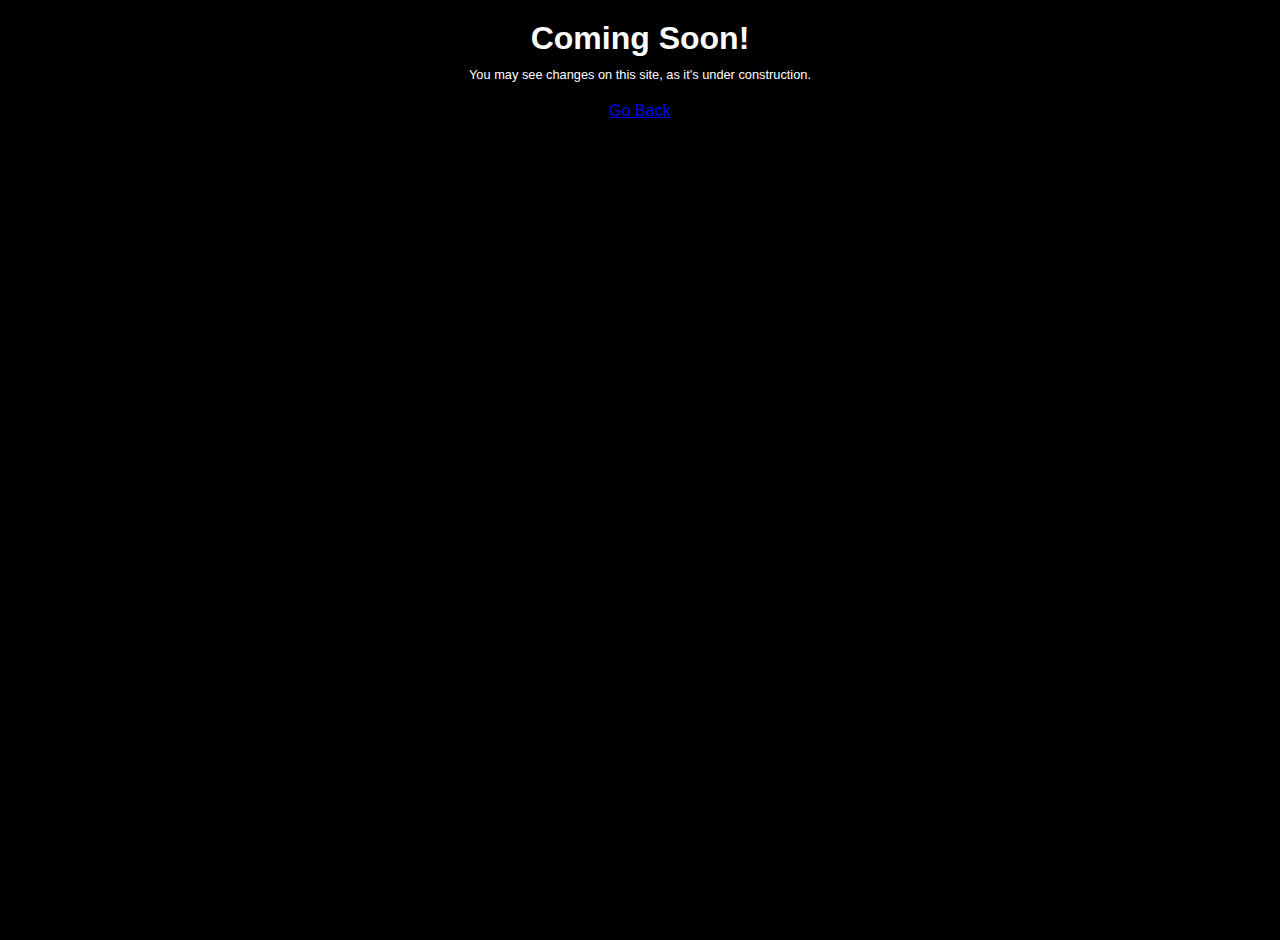
<file: chart-achievements.html>
<!DOCTYPE html>
<html lang="en">
<head>
    <meta charset="UTF-8">
    <meta name="viewport" content="width=device-width, initial-scale=1.0">
    <link rel="stylesheet" href="style.css">
    <title>Furry Charts - GOAT Chart</title>
</head>
<body>
    <div class="container">
        <h1>Coming Soon!</h1>
        <p>You may see changes on this site, as it's under construction.</p>
        <a href="index.html" class="go-back-button">Go Back</a>
    </div>
</body>
</html>
</file>
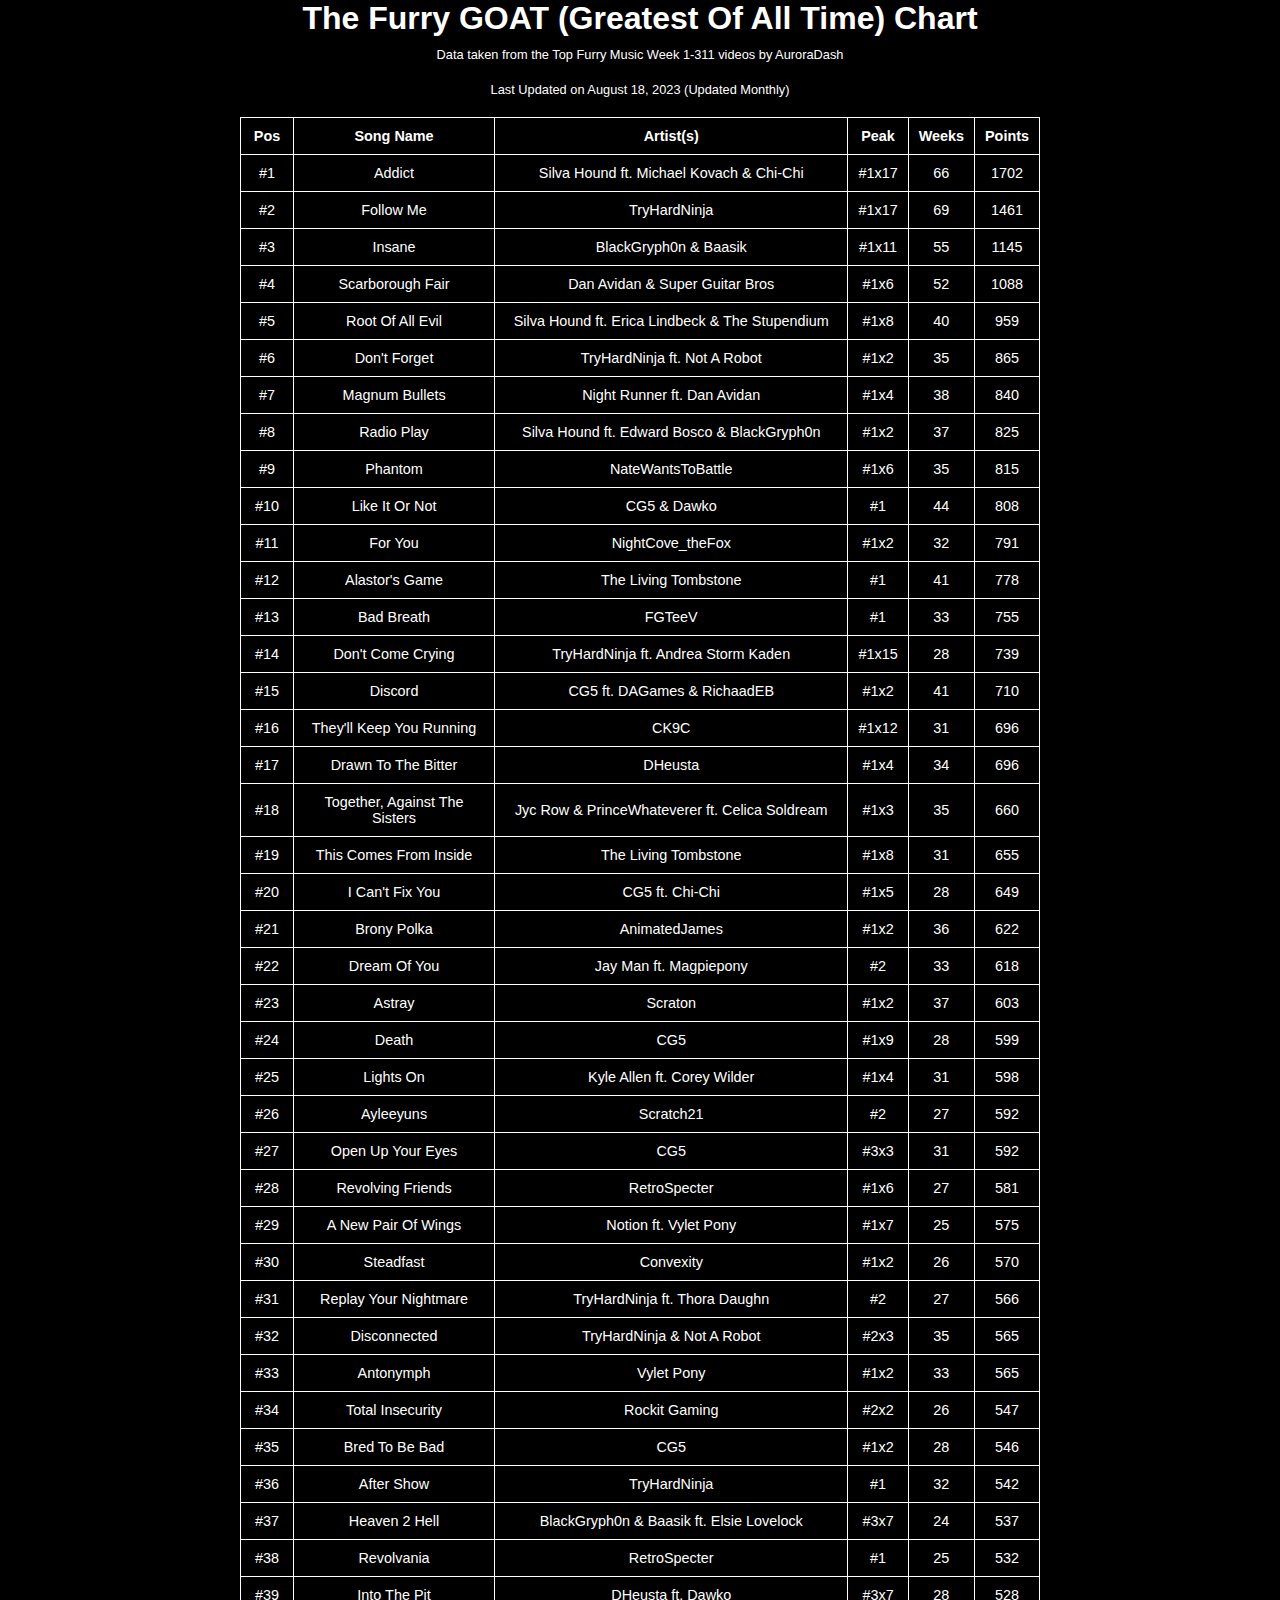
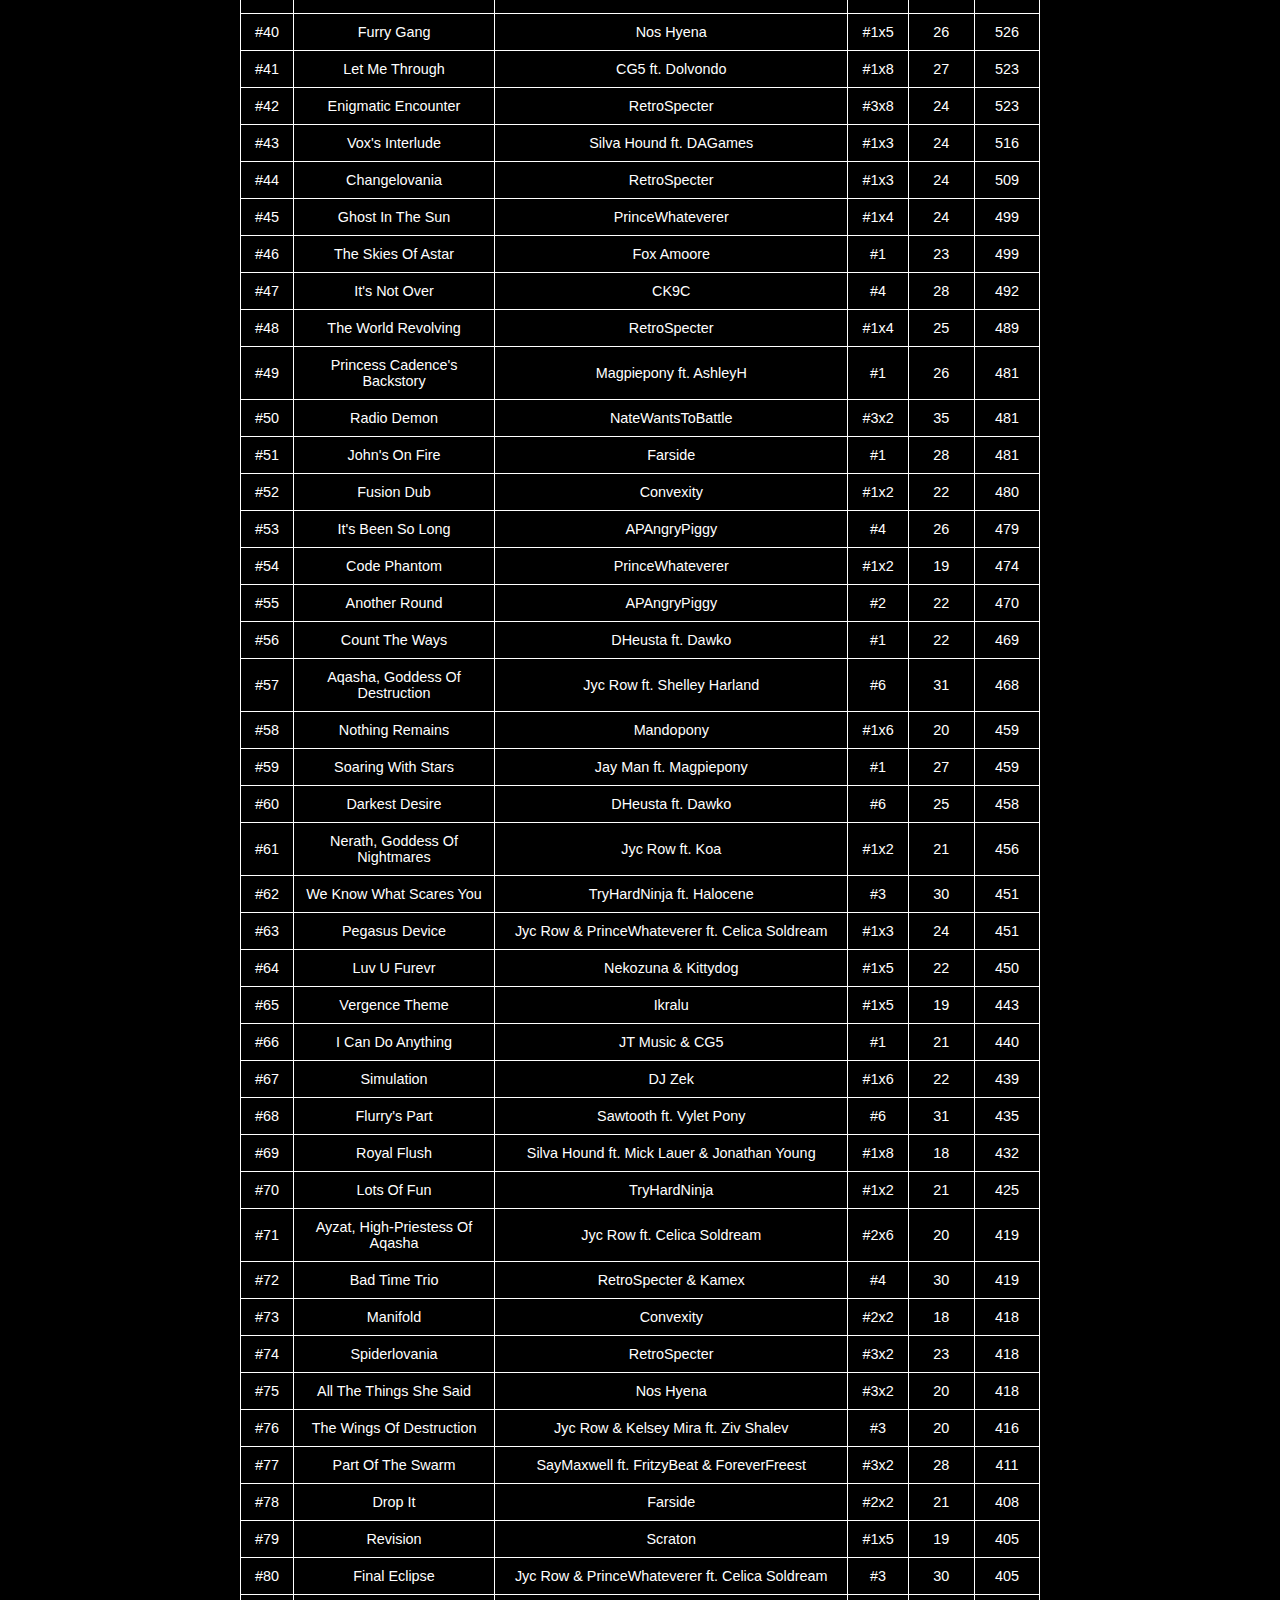
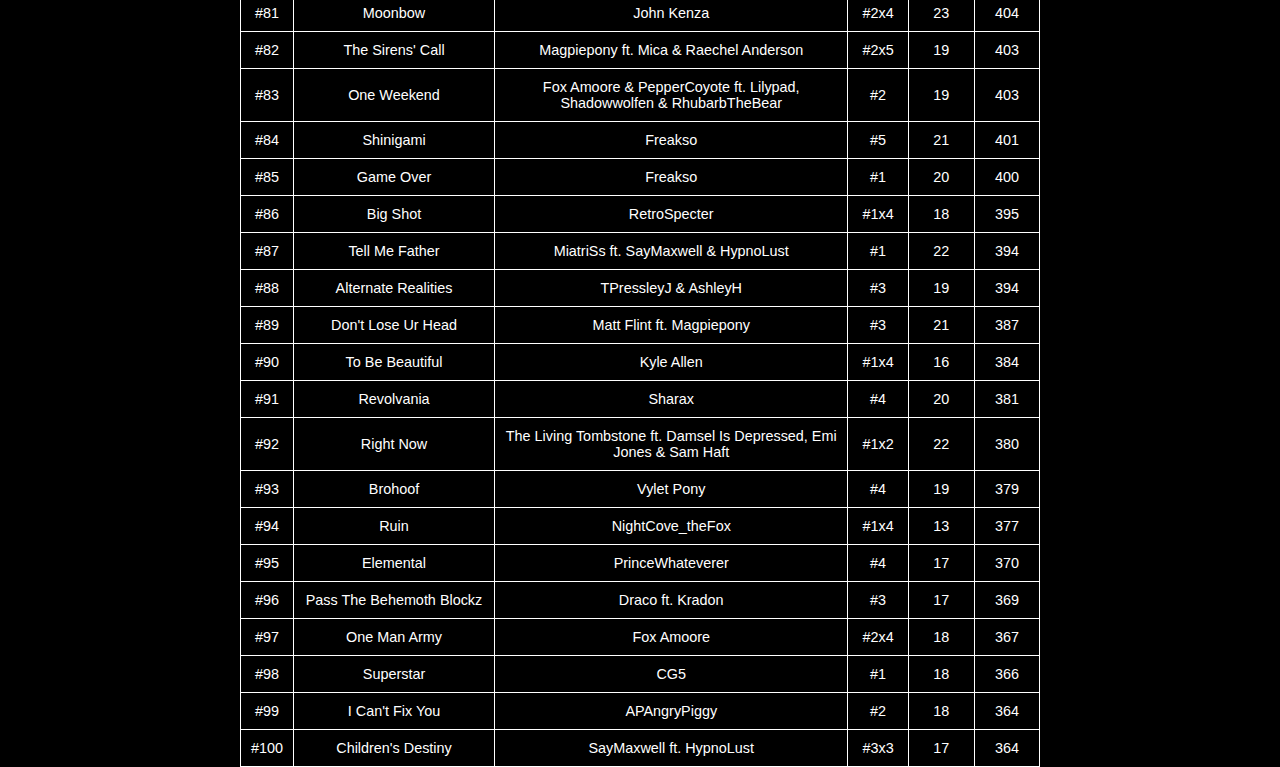
<file: goat-chart.html>
<!DOCTYPE html>
<html lang="en">
<head>
    <meta charset="UTF-8">
    <meta name="viewport" content="width=device-width, initial-scale=1.0">
    <link rel="stylesheet" href="style.css">
    <title>Furry GOAT Chart</title>
</head>
<body>
    <header>
        <h1>The Furry GOAT (Greatest Of All Time) Chart</h1>
        <p>Data taken from the Top Furry Music Week 1-311 videos by AuroraDash</p>
        <p>Last Updated on August 18, 2023 (Updated Monthly)</p>
    </header>
    
    <div class="chart-container">
        <table>
            <thead>
                <tr>
                    <th>Pos</th>
                    <th>Song Name</th>
                    <th>Artist(s)</th>
                    <th>Peak</th>
                    <th>Weeks</th>
                    <th>Points</th>
                </tr>
            </thead>
            <tbody>
                <tr>
                    <td>#1</td>
                    <td>Addict</td>
                    <td>Silva Hound ft. Michael Kovach & Chi-Chi</td>
                    <td>#1x17</td>
                    <td>66</td>
                    <td>1702</td>
                </tr>
                <tr>
                    <td>#2</td>
                    <td>Follow Me</td>
                    <td>TryHardNinja</td>
                    <td>#1x17</td>
                    <td>69</td>
                    <td>1461</td>
                </tr>
                <tr>
                    <td>#3</td>
                    <td>Insane</td>
                    <td>BlackGryph0n & Baasik</td>
                    <td>#1x11</td>
                    <td>55</td>
                    <td>1145</td>
                </tr>
                <tr>
                    <td>#4</td>
                    <td>Scarborough Fair</td>
                    <td>Dan Avidan & Super Guitar Bros</td>
                    <td>#1x6</td>
                    <td>52</td>
                    <td>1088</td>
                </tr>
                <tr>
                    <td>#5</td>
                    <td>Root Of All Evil</td>
                    <td>Silva Hound ft. Erica Lindbeck & The Stupendium</td>
                    <td>#1x8</td>
                    <td>40</td>
                    <td>959</td>
                </tr>
                <tr>
                    <td>#6</td>
                    <td>Don't Forget</td>
                    <td>TryHardNinja ft. Not A Robot</td>
                    <td>#1x2</td>
                    <td>35</td>
                    <td>865</td>
                </tr>
                <tr>
                    <td>#7</td>
                    <td>Magnum Bullets</td>
                    <td>Night Runner ft. Dan Avidan</td>
                    <td>#1x4</td>
                    <td>38</td>
                    <td>840</td>
                </tr>
                <tr>
                    <td>#8</td>
                    <td>Radio Play</td>
                    <td>Silva Hound ft. Edward Bosco & BlackGryph0n</td>
                    <td>#1x2</td>
                    <td>37</td>
                    <td>825</td>
                </tr>
                <tr>
                    <td>#9</td>
                    <td>Phantom</td>
                    <td>NateWantsToBattle</td>
                    <td>#1x6</td>
                    <td>35</td>
                    <td>815</td>
                </tr>
                <tr>
                    <td>#10</td>
                    <td>Like It Or Not</td>
                    <td>CG5 & Dawko</td>
                    <td>#1</td>
                    <td>44</td>
                    <td>808</td>
                </tr>
                <tr>
                    <td>#11</td>
                    <td>For You</td>
                    <td>NightCove_theFox</td>
                    <td>#1x2</td>
                    <td>32</td>
                    <td>791</td>
                </tr>
                <tr>
                    <td>#12</td>
                    <td>Alastor's Game</td>
                    <td>The Living Tombstone</td>
                    <td>#1</td>
                    <td>41</td>
                    <td>778</td>
                </tr>
                <tr>
                    <td>#13</td>
                    <td>Bad Breath</td>
                    <td>FGTeeV</td>
                    <td>#1</td>
                    <td>33</td>
                    <td>755</td>
                </tr>
                <tr>
                    <td>#14</td>
                    <td>Don't Come Crying</td>
                    <td>TryHardNinja ft. Andrea Storm Kaden</td>
                    <td>#1x15</td>
                    <td>28</td>
                    <td>739</td>
                </tr>
                <tr>
                    <td>#15</td>
                    <td>Discord</td>
                    <td>CG5 ft. DAGames & RichaadEB</td>
                    <td>#1x2</td>
                    <td>41</td>
                    <td>710</td>
                </tr>
                <tr>
                    <td>#16</td>
                    <td>They'll Keep You Running</td>
                    <td>CK9C</td>
                    <td>#1x12</td>
                    <td>31</td>
                    <td>696</td>
                </tr>
                <tr>
                    <td>#17</td>
                    <td>Drawn To The Bitter</td>
                    <td>DHeusta</td>
                    <td>#1x4</td>
                    <td>34</td>
                    <td>696</td>
                </tr>
                <tr>
                    <td>#18</td>
                    <td>Together, Against The Sisters</td>
                    <td>Jyc Row & PrinceWhateverer ft. Celica Soldream</td>
                    <td>#1x3</td>
                    <td>35</td>
                    <td>660</td>
                </tr>
                <tr>
                    <td>#19</td>
                    <td>This Comes From Inside</td>
                    <td>The Living Tombstone</td>
                    <td>#1x8</td>
                    <td>31</td>
                    <td>655</td>
                </tr>
                <tr>
                    <td>#20</td>
                    <td>I Can't Fix You</td>
                    <td>CG5 ft. Chi-Chi</td>
                    <td>#1x5</td>
                    <td>28</td>
                    <td>649</td>
                </tr>
                <tr>
                    <td>#21</td>
                    <td>Brony Polka</td>
                    <td>AnimatedJames</td>
                    <td>#1x2</td>
                    <td>36</td>
                    <td>622</td>
                </tr>
                <tr>
                    <td>#22</td>
                    <td>Dream Of You</td>
                    <td>Jay Man ft. Magpiepony</td>
                    <td>#2</td>
                    <td>33</td>
                    <td>618</td>
                </tr>
                <tr>
                    <td>#23</td>
                    <td>Astray</td>
                    <td>Scraton</td>
                    <td>#1x2</td>
                    <td>37</td>
                    <td>603</td>
                </tr>
                <tr>
                    <td>#24</td>
                    <td>Death</td>
                    <td>CG5</td>
                    <td>#1x9</td>
                    <td>28</td>
                    <td>599</td>
                </tr>
                <tr>
                    <td>#25</td>
                    <td>Lights On</td>
                    <td>Kyle Allen ft. Corey Wilder</td>
                    <td>#1x4</td>
                    <td>31</td>
                    <td>598</td>
                </tr>
                <tr>
                    <td>#26</td>
                    <td>Ayleeyuns</td>
                    <td>Scratch21</td>
                    <td>#2</td>
                    <td>27</td>
                    <td>592</td>
                </tr>
                <tr>
                    <td>#27</td>
                    <td>Open Up Your Eyes</td>
                    <td>CG5</td>
                    <td>#3x3</td>
                    <td>31</td>
                    <td>592</td>
                </tr>
                <tr>
                    <td>#28</td>
                    <td>Revolving Friends</td>
                    <td>RetroSpecter</td>
                    <td>#1x6</td>
                    <td>27</td>
                    <td>581</td>
                </tr>
                <tr>
                    <td>#29</td>
                    <td>A New Pair Of Wings</td>
                    <td>Notion ft. Vylet Pony</td>
                    <td>#1x7</td>
                    <td>25</td>
                    <td>575</td>
                </tr>
                <tr>
                    <td>#30</td>
                    <td>Steadfast</td>
                    <td>Convexity</td>
                    <td>#1x2</td>
                    <td>26</td>
                    <td>570</td>
                </tr>
                <tr>
                    <td>#31</td>
                    <td>Replay Your Nightmare</td>
                    <td>TryHardNinja ft. Thora Daughn</td>
                    <td>#2</td>
                    <td>27</td>
                    <td>566</td>
                </tr>
                <tr>
                    <td>#32</td>
                    <td>Disconnected</td>
                    <td>TryHardNinja & Not A Robot</td>
                    <td>#2x3</td>
                    <td>35</td>
                    <td>565</td>
                </tr>
                <tr>
                    <td>#33</td>
                    <td>Antonymph</td>
                    <td>Vylet Pony</td>
                    <td>#1x2</td>
                    <td>33</td>
                    <td>565</td>
                </tr>
                <tr>
                    <td>#34</td>
                    <td>Total Insecurity</td>
                    <td>Rockit Gaming</td>
                    <td>#2x2</td>
                    <td>26</td>
                    <td>547</td>
                </tr>
                <tr>
                    <td>#35</td>
                    <td>Bred To Be Bad</td>
                    <td>CG5</td>
                    <td>#1x2</td>
                    <td>28</td>
                    <td>546</td>
                </tr>
                <tr>
                    <td>#36</td>
                    <td>After Show</td>
                    <td>TryHardNinja</td>
                    <td>#1</td>
                    <td>32</td>
                    <td>542</td>
                </tr>
                <tr>
                    <td>#37</td>
                    <td>Heaven 2 Hell</td>
                    <td>BlackGryph0n & Baasik ft. Elsie Lovelock</td>
                    <td>#3x7</td>
                    <td>24</td>
                    <td>537</td>
                </tr>
                <tr>
                    <td>#38</td>
                    <td>Revolvania</td>
                    <td>RetroSpecter</td>
                    <td>#1</td>
                    <td>25</td>
                    <td>532</td>
                </tr>
                <tr>
                    <td>#39</td>
                    <td>Into The Pit</td>
                    <td>DHeusta ft. Dawko</td>
                    <td>#3x7</td>
                    <td>28</td>
                    <td>528</td>
                </tr>
                <tr>
                    <td>#40</td>
                    <td>Furry Gang</td>
                    <td>Nos Hyena</td>
                    <td>#1x5</td>
                    <td>26</td>
                    <td>526</td>
                </tr>
                <tr>
                    <td>#41</td>
                    <td>Let Me Through</td>
                    <td>CG5 ft. Dolvondo</td>
                    <td>#1x8</td>
                    <td>27</td>
                    <td>523</td>
                </tr>
                <tr>
                    <td>#42</td>
                    <td>Enigmatic Encounter</td>
                    <td>RetroSpecter</td>
                    <td>#3x8</td>
                    <td>24</td>
                    <td>523</td>
                </tr>
                <tr>
                    <td>#43</td>
                    <td>Vox's Interlude</td>
                    <td>Silva Hound ft. DAGames</td>
                    <td>#1x3</td>
                    <td>24</td>
                    <td>516</td>
                </tr>
                <tr>
                    <td>#44</td>
                    <td>Changelovania</td>
                    <td>RetroSpecter</td>
                    <td>#1x3</td>
                    <td>24</td>
                    <td>509</td>
                </tr>
                <tr>
                    <td>#45</td>
                    <td>Ghost In The Sun</td>
                    <td>PrinceWhateverer</td>
                    <td>#1x4</td>
                    <td>24</td>
                    <td>499</td>
                </tr>
                <tr>
                    <td>#46</td>
                    <td>The Skies Of Astar</td>
                    <td>Fox Amoore</td>
                    <td>#1</td>
                    <td>23</td>
                    <td>499</td>
                </tr>
                <tr>
                    <td>#47</td>
                    <td>It's Not Over</td>
                    <td>CK9C</td>
                    <td>#4</td>
                    <td>28</td>
                    <td>492</td>
                </tr>
                <tr>
                    <td>#48</td>
                    <td>The World Revolving</td>
                    <td>RetroSpecter</td>
                    <td>#1x4</td>
                    <td>25</td>
                    <td>489</td>
                </tr>
                <tr>
                    <td>#49</td>
                    <td>Princess Cadence's Backstory</td>
                    <td>Magpiepony ft. AshleyH</td>
                    <td>#1</td>
                    <td>26</td>
                    <td>481</td>
                </tr>
                <tr>
                    <td>#50</td>
                    <td>Radio Demon</td>
                    <td>NateWantsToBattle</td>
                    <td>#3x2</td>
                    <td>35</td>
                    <td>481</td>
                </tr>
                <tr>
                    <td>#51</td>
                    <td>John's On Fire</td>
                    <td>Farside</td>
                    <td>#1</td>
                    <td>28</td>
                    <td>481</td>
                </tr>
                <tr>
                    <td>#52</td>
                    <td>Fusion Dub</td>
                    <td>Convexity</td>
                    <td>#1x2</td>
                    <td>22</td>
                    <td>480</td>
                </tr>
                <tr>
                    <td>#53</td>
                    <td>It's Been So Long</td>
                    <td>APAngryPiggy</td>
                    <td>#4</td>
                    <td>26</td>
                    <td>479</td>
                </tr>
                <tr>
                    <td>#54</td>
                    <td>Code Phantom</td>
                    <td>PrinceWhateverer</td>
                    <td>#1x2</td>
                    <td>19</td>
                    <td>474</td>
                </tr>
                <tr>
                    <td>#55</td>
                    <td>Another Round</td>
                    <td>APAngryPiggy</td>
                    <td>#2</td>
                    <td>22</td>
                    <td>470</td>
                </tr>
                <tr>
                    <td>#56</td>
                    <td>Count The Ways</td>
                    <td>DHeusta ft. Dawko</td>
                    <td>#1</td>
                    <td>22</td>
                    <td>469</td>
                </tr>
                <tr>
                    <td>#57</td>
                    <td>Aqasha, Goddess Of Destruction</td>
                    <td>Jyc Row ft. Shelley Harland</td>
                    <td>#6</td>
                    <td>31</td>
                    <td>468</td>
                </tr>
                <tr>
                    <td>#58</td>
                    <td>Nothing Remains</td>
                    <td>Mandopony</td>
                    <td>#1x6</td>
                    <td>20</td>
                    <td>459</td>
                </tr>
                <tr>
                    <td>#59</td>
                    <td>Soaring With Stars</td>
                    <td>Jay Man ft. Magpiepony</td>
                    <td>#1</td>
                    <td>27</td>
                    <td>459</td>
                </tr>
                <tr>
                    <td>#60</td>
                    <td>Darkest Desire</td>
                    <td>DHeusta ft. Dawko</td>
                    <td>#6</td>
                    <td>25</td>
                    <td>458</td>
                </tr>
                <tr>
                    <td>#61</td>
                    <td>Nerath, Goddess Of Nightmares</td>
                    <td>Jyc Row ft. Koa</td>
                    <td>#1x2</td>
                    <td>21</td>
                    <td>456</td>
                </tr>
                <tr>
                    <td>#62</td>
                    <td>We Know What Scares You</td>
                    <td>TryHardNinja ft. Halocene</td>
                    <td>#3</td>
                    <td>30</td>
                    <td>451</td>
                </tr>
                <tr>
                    <td>#63</td>
                    <td>Pegasus Device</td>
                    <td>Jyc Row & PrinceWhateverer ft. Celica Soldream</td>
                    <td>#1x3</td>
                    <td>24</td>
                    <td>451</td>
                </tr>
                <tr>
                    <td>#64</td>
                    <td>Luv U Furevr</td>
                    <td>Nekozuna & Kittydog</td>
                    <td>#1x5</td>
                    <td>22</td>
                    <td>450</td>
                </tr>
                <tr>
                    <td>#65</td>
                    <td>Vergence Theme</td>
                    <td>Ikralu</td>
                    <td>#1x5</td>
                    <td>19</td>
                    <td>443</td>
                </tr>
                <tr>
                    <td>#66</td>
                    <td>I Can Do Anything</td>
                    <td>JT Music & CG5</td>
                    <td>#1</td>
                    <td>21</td>
                    <td>440</td>
                </tr>
                <tr>
                    <td>#67</td>
                    <td>Simulation</td>
                    <td>DJ Zek</td>
                    <td>#1x6</td>
                    <td>22</td>
                    <td>439</td>
                </tr>
                <tr>
                    <td>#68</td>
                    <td>Flurry's Part</td>
                    <td>Sawtooth ft. Vylet Pony</td>
                    <td>#6</td>
                    <td>31</td>
                    <td>435</td>
                </tr>
                <tr>
                    <td>#69</td>
                    <td>Royal Flush</td>
                    <td>Silva Hound ft. Mick Lauer & Jonathan Young</td>
                    <td>#1x8</td>
                    <td>18</td>
                    <td>432</td>
                </tr>
                <tr>
                    <td>#70</td>
                    <td>Lots Of Fun</td>
                    <td>TryHardNinja</td>
                    <td>#1x2</td>
                    <td>21</td>
                    <td>425</td>
                </tr>
                <tr>
                    <td>#71</td>
                    <td>Ayzat, High-Priestess Of Aqasha</td>
                    <td>Jyc Row ft. Celica Soldream</td>
                    <td>#2x6</td>
                    <td>20</td>
                    <td>419</td>
                </tr>
                <tr>
                    <td>#72</td>
                    <td>Bad Time Trio</td>
                    <td>RetroSpecter & Kamex</td>
                    <td>#4</td>
                    <td>30</td>
                    <td>419</td>
                </tr>
                <tr>
                    <td>#73</td>
                    <td>Manifold</td>
                    <td>Convexity</td>
                    <td>#2x2</td>
                    <td>18</td>
                    <td>418</td>
                </tr>
                <tr>
                    <td>#74</td>
                    <td>Spiderlovania</td>
                    <td>RetroSpecter</td>
                    <td>#3x2</td>
                    <td>23</td>
                    <td>418</td>
                </tr>
                <tr>
                    <td>#75</td>
                    <td>All The Things She Said</td>
                    <td>Nos Hyena</td>
                    <td>#3x2</td>
                    <td>20</td>
                    <td>418</td>
                </tr>
                <tr>
                    <td>#76</td>
                    <td>The Wings Of Destruction</td>
                    <td>Jyc Row & Kelsey Mira ft. Ziv Shalev</td>
                    <td>#3</td>
                    <td>20</td>
                    <td>416</td>
                </tr>
                <tr>
                    <td>#77</td>
                    <td>Part Of The Swarm</td>
                    <td>SayMaxwell ft. FritzyBeat & ForeverFreest</td>
                    <td>#3x2</td>
                    <td>28</td>
                    <td>411</td>
                </tr>
                <tr>
                    <td>#78</td>
                    <td>Drop It</td>
                    <td>Farside</td>
                    <td>#2x2</td>
                    <td>21</td>
                    <td>408</td>
                </tr>
                <tr>
                    <td>#79</td>
                    <td>Revision</td>
                    <td>Scraton</td>
                    <td>#1x5</td>
                    <td>19</td>
                    <td>405</td>
                </tr>
                <tr>
                    <td>#80</td>
                    <td>Final Eclipse</td>
                    <td>Jyc Row & PrinceWhateverer ft. Celica Soldream</td>
                    <td>#3</td>
                    <td>30</td>
                    <td>405</td>
                </tr>
                <tr>
                    <td>#81</td>
                    <td>Moonbow</td>
                    <td>John Kenza</td>
                    <td>#2x4</td>
                    <td>23</td>
                    <td>404</td>
                </tr>
                <tr>
                    <td>#82</td>
                    <td>The Sirens' Call</td>
                    <td>Magpiepony ft. Mica & Raechel Anderson</td>
                    <td>#2x5</td>
                    <td>19</td>
                    <td>403</td>
                </tr>
                <tr>
                    <td>#83</td>
                    <td>One Weekend</td>
                    <td>Fox Amoore & PepperCoyote ft. Lilypad, Shadowwolfen & RhubarbTheBear</td>
                    <td>#2</td>
                    <td>19</td>
                    <td>403</td>
                </tr>
                <tr>
                    <td>#84</td>
                    <td>Shinigami</td>
                    <td>Freakso</td>
                    <td>#5</td>
                    <td>21</td>
                    <td>401</td>
                </tr>
                <tr>
                    <td>#85</td>
                    <td>Game Over</td>
                    <td>Freakso</td>
                    <td>#1</td>
                    <td>20</td>
                    <td>400</td>
                </tr>
                <tr>
                    <td>#86</td>
                    <td>Big Shot</td>
                    <td>RetroSpecter</td>
                    <td>#1x4</td>
                    <td>18</td>
                    <td>395</td>
                </tr>
                <tr>
                    <td>#87</td>
                    <td>Tell Me Father</td>
                    <td>MiatriSs ft. SayMaxwell & HypnoLust</td>
                    <td>#1</td>
                    <td>22</td>
                    <td>394</td>
                </tr>
                <tr>
                    <td>#88</td>
                    <td>Alternate Realities</td>
                    <td>TPressleyJ & AshleyH</td>
                    <td>#3</td>
                    <td>19</td>
                    <td>394</td>
                </tr>
                <tr>
                    <td>#89</td>
                    <td>Don't Lose Ur Head</td>
                    <td>Matt Flint ft. Magpiepony</td>
                    <td>#3</td>
                    <td>21</td>
                    <td>387</td>
                </tr>
                <tr>
                    <td>#90</td>
                    <td>To Be Beautiful</td>
                    <td>Kyle Allen</td>
                    <td>#1x4</td>
                    <td>16</td>
                    <td>384</td>
                </tr>
                <tr>
                    <td>#91</td>
                    <td>Revolvania</td>
                    <td>Sharax</td>
                    <td>#4</td>
                    <td>20</td>
                    <td>381</td>
                </tr>
                <tr>
                    <td>#92</td>
                    <td>Right Now</td>
                    <td>The Living Tombstone ft. Damsel Is Depressed, Emi Jones & Sam Haft</td>
                    <td>#1x2</td>
                    <td>22</td>
                    <td>380</td>
                </tr>
                <tr>
                    <td>#93</td>
                    <td>Brohoof</td>
                    <td>Vylet Pony</td>
                    <td>#4</td>
                    <td>19</td>
                    <td>379</td>
                </tr>
                <tr>
                    <td>#94</td>
                    <td>Ruin</td>
                    <td>NightCove_theFox</td>
                    <td>#1x4</td>
                    <td>13</td>
                    <td>377</td>
                </tr>
                <tr>
                    <td>#95</td>
                    <td>Elemental</td>
                    <td>PrinceWhateverer</td>
                    <td>#4</td>
                    <td>17</td>
                    <td>370</td>
                </tr>
                <tr>
                    <td>#96</td>
                    <td>Pass The Behemoth Blockz</td>
                    <td>Draco ft. Kradon</td>
                    <td>#3</td>
                    <td>17</td>
                    <td>369</td>
                </tr>
                <tr>
                    <td>#97</td>
                    <td>One Man Army</td>
                    <td>Fox Amoore</td>
                    <td>#2x4</td>
                    <td>18</td>
                    <td>367</td>
                </tr>
                <tr>
                    <td>#98</td>
                    <td>Superstar</td>
                    <td>CG5</td>
                    <td>#1</td>
                    <td>18</td>
                    <td>366</td>
                </tr>
                <tr>
                    <td>#99</td>
                    <td>I Can't Fix You</td>
                    <td>APAngryPiggy</td>
                    <td>#2</td>
                    <td>18</td>
                    <td>364</td>
                </tr>
                <tr>
                    <td>#100</td>
                    <td>Children's Destiny</td>
                    <td>SayMaxwell ft. HypnoLust</td>
                    <td>#3x3</td>
                    <td>17</td>
                    <td>364</td>
                </tr>
            </tbody>
        </table>
    </div>
</body>
</html>
</file>
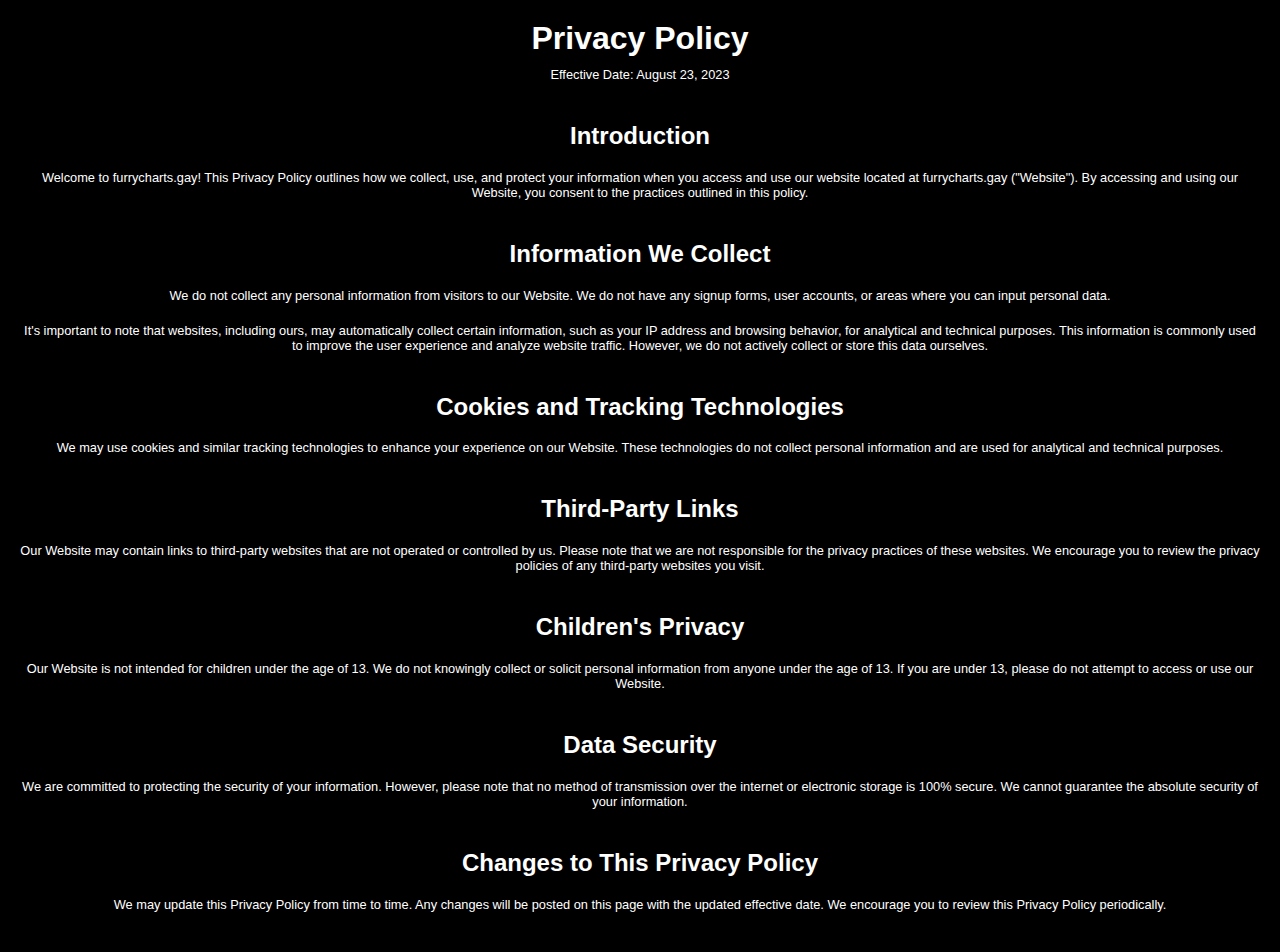
<file: privacy-policy.html>
<!DOCTYPE html>
<html lang="en">
<head>
    <meta charset="UTF-8">
    <meta name="viewport" content="width=device-width, initial-scale=1.0">
    <link rel="stylesheet" href="style.css">
    <title>Furry Music Charts Privacy Policy</title>
</head>
<body>
    <div class="container">
        <h1>Privacy Policy</h1>
        <p>Effective Date: August 23, 2023</p>
        
        <h2>Introduction</h2>
        <p>Welcome to furrycharts.gay! This Privacy Policy outlines how we collect, use, and protect your information when you access and use our website located at furrycharts.gay ("Website"). By accessing and using our Website, you consent to the practices outlined in this policy.</p>
        
        <h2>Information We Collect</h2>
        <p>We do not collect any personal information from visitors to our Website. We do not have any signup forms, user accounts, or areas where you can input personal data.</p>
        <p>It's important to note that websites, including ours, may automatically collect certain information, such as your IP address and browsing behavior, for analytical and technical purposes. This information is commonly used to improve the user experience and analyze website traffic. However, we do not actively collect or store this data ourselves.</p>
        
        <h2>Cookies and Tracking Technologies</h2>
        <p>We may use cookies and similar tracking technologies to enhance your experience on our Website. These technologies do not collect personal information and are used for analytical and technical purposes.</p>
        
        <h2>Third-Party Links</h2>
        <p>Our Website may contain links to third-party websites that are not operated or controlled by us. Please note that we are not responsible for the privacy practices of these websites. We encourage you to review the privacy policies of any third-party websites you visit.</p>
        
        <h2>Children's Privacy</h2>
        <p>Our Website is not intended for children under the age of 13. We do not knowingly collect or solicit personal information from anyone under the age of 13. If you are under 13, please do not attempt to access or use our Website.</p>
        
        <h2>Data Security</h2>
        <p>We are committed to protecting the security of your information. However, please note that no method of transmission over the internet or electronic storage is 100% secure. We cannot guarantee the absolute security of your information.</p>
        
        <h2>Changes to This Privacy Policy</h2>
        <p>We may update this Privacy Policy from time to time. Any changes will be posted on this page with the updated effective date. We encourage you to review this Privacy Policy periodically.</p>
    </div>
</body>
</html>
</file>
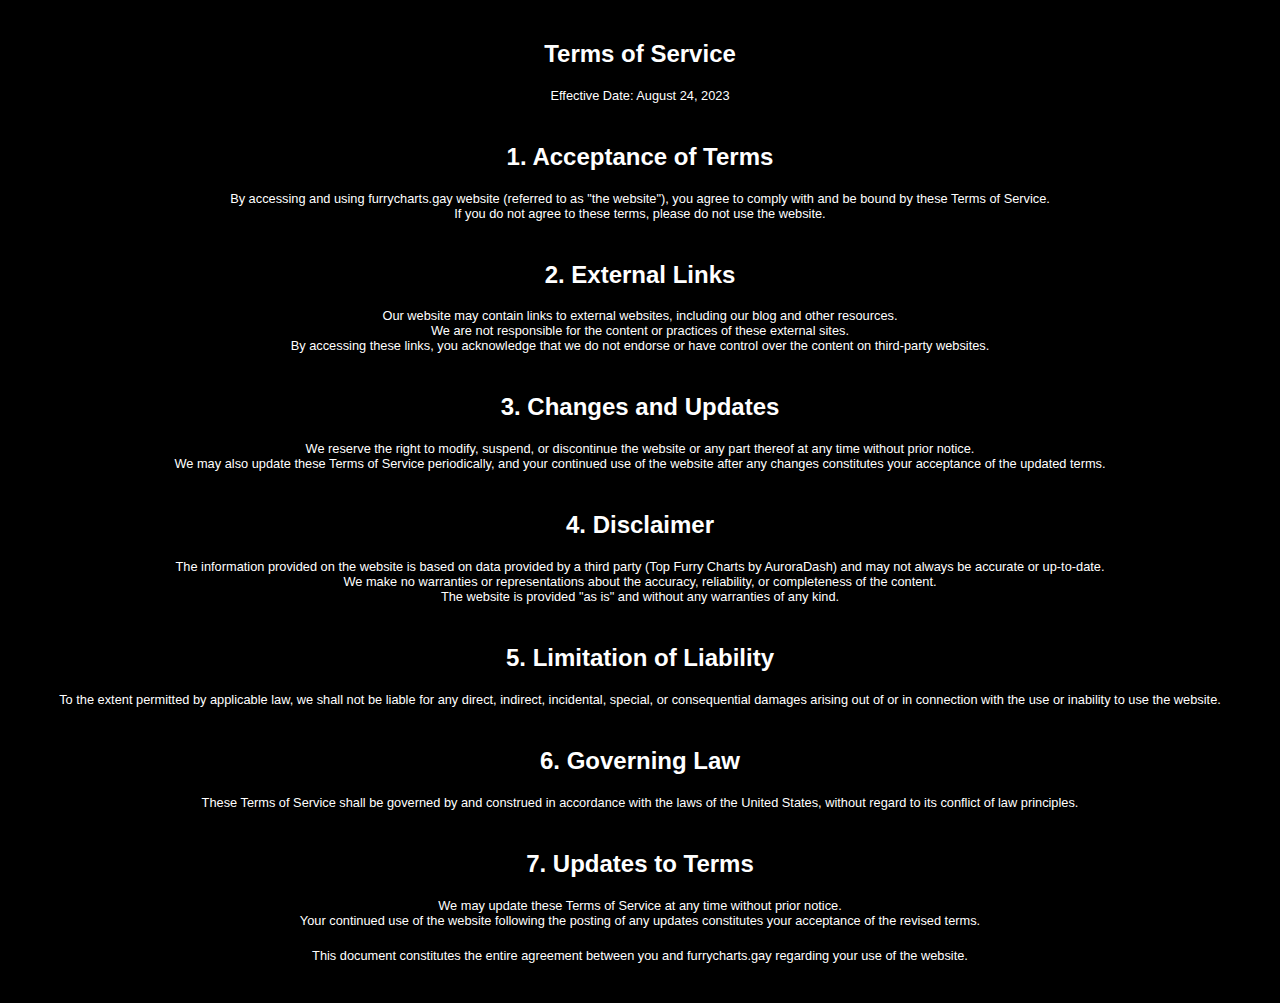
<file: terms-of-service.html>
<!DOCTYPE html>
<html lang="en">
<head>
    <meta charset="UTF-8">
    <meta name="viewport" content="width=device-width, initial-scale=1.0">
    <link rel="stylesheet" href="style.css">
    <title>Furry Music Charts Terms of Service</title>
</head>
<body>
    <div class="container">
        <h2>Terms of Service</h2>
        <p class="effective-date">Effective Date: August 24, 2023</p>
        
        <h2 class="section-header">1. Acceptance of Terms</h2>
        <p>By accessing and using furrycharts.gay website (referred to as "the website"), you agree to comply with and be bound by these Terms of Service.<br>If you do not agree to these terms, please do not use the website.</p>
        
        <h2 class="section-header">2. External Links</h2>
        <p>Our website may contain links to external websites, including our blog and other resources.<br>We are not responsible for the content or practices of these external sites.<br>By accessing these links, you acknowledge that we do not endorse or have control over the content on third-party websites.</p>
        
        <h2 class="section-header">3. Changes and Updates</h2>
        <p>We reserve the right to modify, suspend, or discontinue the website or any part thereof at any time without prior notice.<br>We may also update these Terms of Service periodically, and your continued use of the website after any changes constitutes your acceptance of the updated terms.</p>
        
        <h2 class="section-header">4. Disclaimer</h2>
        <p>The information provided on the website is based on data provided by a third party (Top Furry Charts by AuroraDash) and may not always be accurate or up-to-date.<br>We make no warranties or representations about the accuracy, reliability, or completeness of the content.<br>The website is provided "as is" and without any warranties of any kind.</p>
        
        <h2 class="section-header">5. Limitation of Liability</h2>
        <p>To the extent permitted by applicable law, we shall not be liable for any direct, indirect, incidental, special, or consequential damages arising out of or in connection with the use or inability to use the website.</p>
        
        <h2 class="section-header">6. Governing Law</h2>
        <p>These Terms of Service shall be governed by and construed in accordance with the laws of the United States, without regard to its conflict of law principles.</p>
        
        <h2 class="section-header">7. Updates to Terms</h2>
        <p>We may update these Terms of Service at any time without prior notice.<br>Your continued use of the website following the posting of any updates constitutes your acceptance of the revised terms.</p>
        
        <p>This document constitutes the entire agreement between you and furrycharts.gay regarding your use of the website.</p>
    </div>
</body>
</html>
</file>
<file: style.css>
/* Reset default margin and padding */
body, h1, p {
    margin: 0;
    padding: 0;
}

body {
    font-family: Arial, sans-serif;
    background-color: black;
    color: white;
}

.container {
    display: flex;
    flex-direction: column;
    justify-content: flex-start; /* Align to the top */
    align-items: center; /* Horizontally center content */
    min-height: 100vh; /* Maintain full viewport height */
    padding: 20px;
}

h1 {
    font-size: 2em;
    margin-bottom: 10px;
    text-align: center; /* Center the header text */
}

p {
    font-size: 0.8em;
    margin-bottom: 20px;
    text-align: center; /* Center the paragraph text */
}

.chart-container {
    display: flex;
    justify-content: center;
    align-items: center;
    margin-top: 20px;
}

table {
    border-collapse: collapse;
    width: 100%;
    max-width: 800px;
    border: 1px solid white;
}

table th {
    padding: 10px;
    text-align: center;
    border: 1px solid white;
    font-size: 0.9em;
    white-space: nowrap; /* Prevent wrapping within cells */
}

table td {
    padding: 10px;
    text-align: center;
    border: 1px solid white;
    font-size: 0.9em;
    word-wrap: break-word; /* Allow long text to wrap */
    white-space: normal; /* Allow long text to wrap within cells */
}

table th:nth-child(2),
table td:nth-child(2) {
    width: 180px; /* Adjust the width as needed */
}

.button-container {
    display: flex;
    flex-wrap: wrap;
    justify-content: center;
    align-items: center;
    gap: 10px;
}

.year-button {
    display: inline-block;
    width: 60px;
    height: 60px;
    border-radius: 50%;
    background-color: #333;
    color: white;
    text-align: center;
    line-height: 60px;
    text-decoration: none;
    font-size: 0.8em;
    transition: background-color 0.3s;
}

.year-button:hover {
    background-color: #555;
}

.weekly-button-container {
    display: flex;
    justify-content: center;
    align-items: center;
    margin-top: 20px;
}

.weekly-button {
    display: inline-block;
    padding: 10px 20px;
    border-radius: 30px; /* For an oval shape, adjust the border radius */
    background-color: #333;
    color: white;
    text-align: center;
    text-decoration: none;
    font-size: 1em;
    transition: background-color 0.3s;
}

.weekly-button:hover {
    background-color: #555;
}

.extra-button-container {
    display: flex;
    justify-content: center;
    align-items: center;
    margin-top: 20px;
}

.extra-button {
    display: inline-block;
    padding: 10px 20px;
    border-radius: 30px; /* For an oval shape, adjust the border radius */
    background-color: #333;
    color: white;
    text-align: center;
    text-decoration: none;
    font-size: 1em;
    transition: background-color 0.3s;
}

/* Equal margin for all buttons */
.extra-button:nth-child(1),
.extra-button:nth-child(2),
.extra-button:nth-child(3) {
    margin-right: 10px;
}

.extra-button:hover {
    background-color: #555;
}

.section-header {
    text-align: center; /* Center the section headers */
}

/* Media Query for Small Screens */
@media (max-width: 1023px) {
    .container {
        justify-content: flex-start; /* Align to the top */
        padding: 10px;
    }

    h1 {
        font-size: 1.5em;
    }

    .year-button {
        width: 50px;
        height: 50px;
        line-height: 50px;
    }
}
</file>
